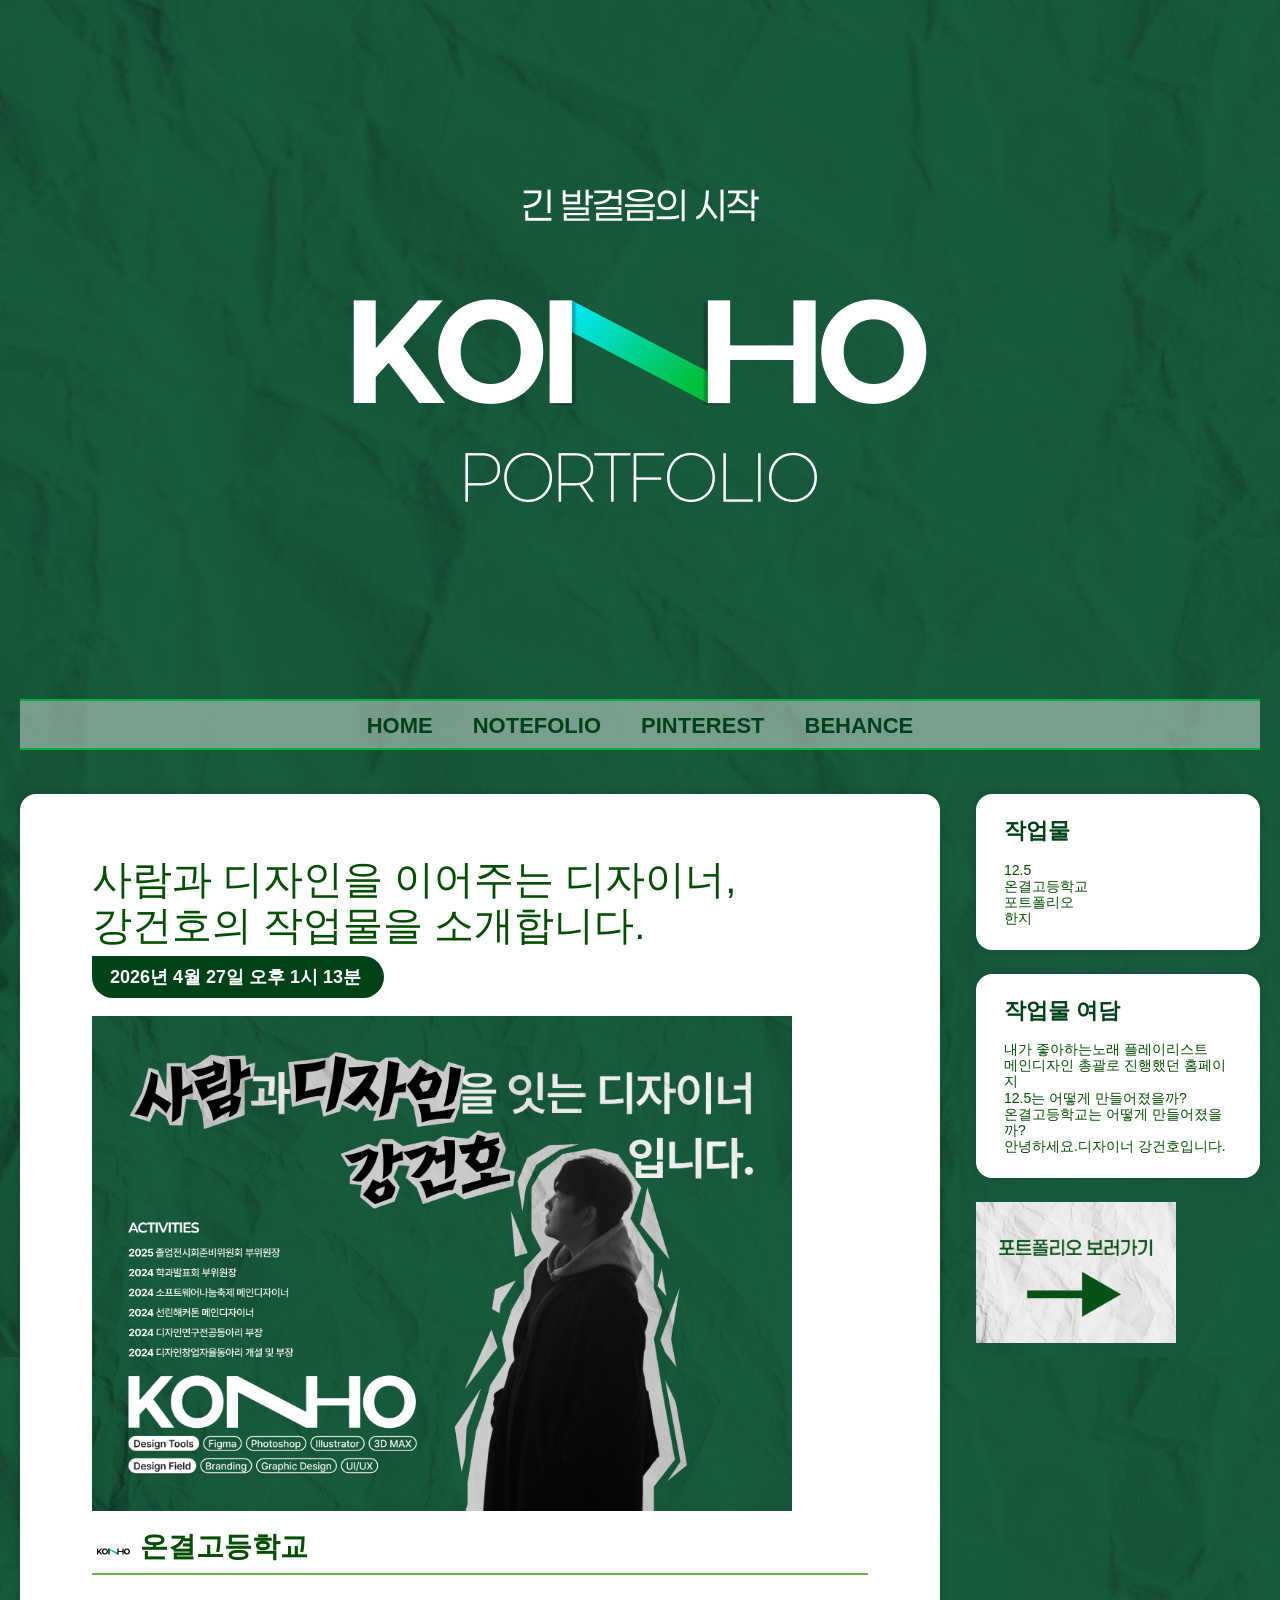
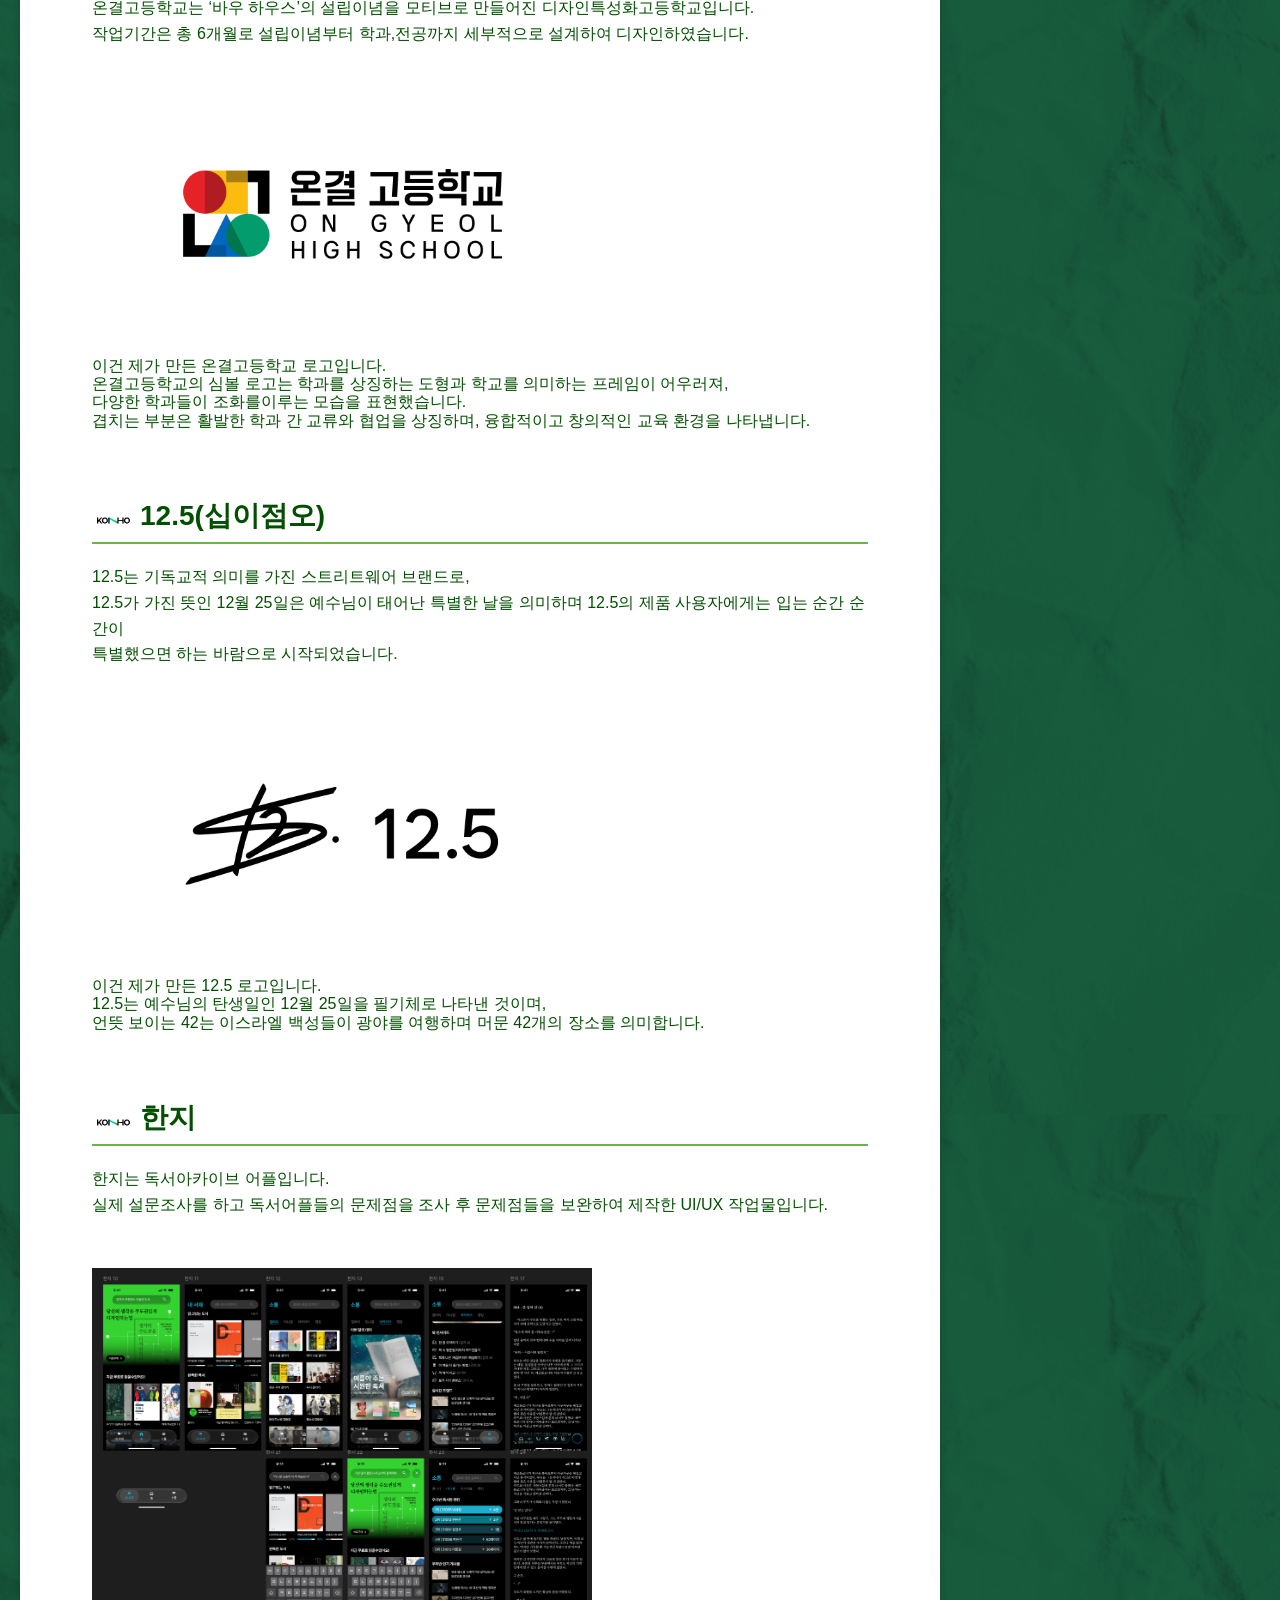
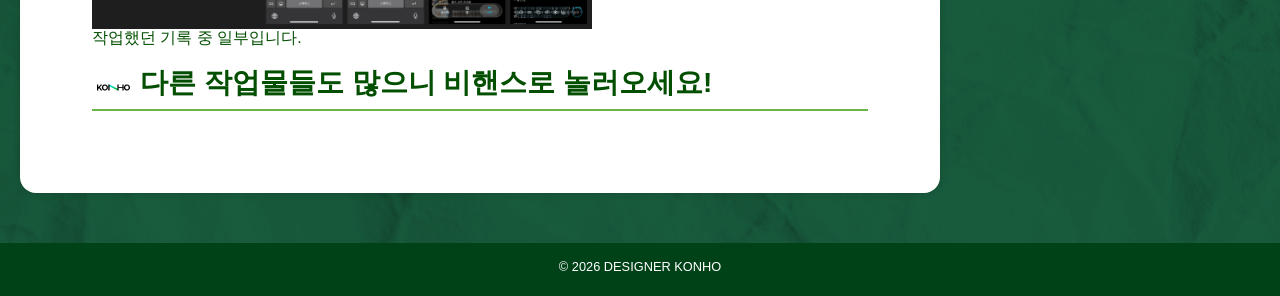
<file: index.html>
<!DOCTYPE html>
<html lang="ko">
  <head>
    <meta charset="UTF-8">
    <link rel="stylesheet" href="css/reset.css">
    <link rel="stylesheet" href="css/style.css">
    <title>KONHO-PORTFOLIO</title>
  </head>
  <body>
    <header>
      <h1><img src="images/E1.png" alt="konho" ></h1>
      <nav>
        <ul>
          <li><a href="#">HOME</a></li>
          <li><a href="https://notefolio.net/12.5">NOTEFOLIO</a></li>
          <li><a href="https://kr.pinterest.com/">PINTEREST</a></li>
          <li><a href="https://www.behance.net/2e19a3ff">BEHANCE</a></li>
        </ul>
      </nav>
    </header>
    <div class="mainContainer">
    <main>
      <article>
        <h2>사람과 디자인을 이어주는 디자이너,<br> 강건호의 작업물을 소개합니다.</h2>
        <p>
          <time datetime="3023-08-08T13:13">
            2026년 4월 27일 오후 1시 13분
          </time>
        </p>
        <p>
          <br>
          <img src="images/E3.png" alt="인포그래픽" width="700">
        </p>
        <section>
          <h3>온결고등학교</h3>
          <p>온결고등학교는 ‘바우 하우스’의 설립이념을 모티브로 만들어진 디자인특성화고등학교입니다.<br>작업기간은 총 6개월로 설립이념부터 학과,전공까지 세부적으로 설계하여 디자인하였습니다.
          </p>
          <figure>
            <img src="images/Frame 55.png" alt="온결고등학교" width="500">
            <figcaption>이건 제가 만든 온결고등학교 로고입니다.<br>
            온결고등학교의 심볼 로고는 학과를 상징하는 도형과 학교를 의미하는 프레임이 어우러져,<br>다양한 학과들이 조화를이루는 모습을 표현했습니다.<br>
            겹치는 부분은 활발한 학과 간 교류와 협업을 상징하며, 융합적이고 창의적인 교육 환경을 나타냅니다.</figcaption>
          </figure>
        </section>
        <section>
          <h3>12.5(십이점오)</h3>
          <p>12.5는 기독교적 의미를 가진 스트리트웨어 브랜드로,<br>
            12.5가 가진 뜻인 12월 25일은 예수님이 태어난 특별한 날을 의미하며 12.5의 제품 사용자에게는 입는 순간 순간이<br> 특별했으면 하는 바람으로 시작되었습니다.</p>
          <figure>
            <img src="images/Frame 57.png" alt="12.5" width="500">
            <figcaption>이건 제가 만든 12.5 로고입니다.<br>
            12.5는 예수님의 탄생일인 12월 25일을 필기체로 나타낸 것이며,<br>
            언뜻 보이는 42는 이스라엘 백성들이 광야를 여행하며 머문 42개의 장소를 의미합니다.</figcaption>
          </figure>
        </section>
        
        <section>
          <h3>한지</h3>
          <p>한지는 독서아카이브 어플입니다.<br>실제 설문조사를 하고 독서어플들의 문제점을 조사 후 문제점들을 보완하여 제작한 UI/UX 작업물입니다.</p>
        </section>
          <figure>
            <img src="images/hanji.png" alt="한지" width="500">
            <figcaption>작업했던 기록 중 일부입니다.
            </figcaption>
          </figure>
        <section>
          <h3>다른 작업물들도 많으니 비핸스로 놀러오세요!</h3>
        </section>
      </article>
    </main>
    <aside>
      <nav>
        <h2>작업물</h2>
        <ul>
          <li><a href="https://www.behance.net/gallery/225783273/125-">12.5</a></li>
          <li><a href="https://www.behance.net/gallery/225969775/Ongyeol-High-School-">온결고등학교</a></li>
          <li><a href="https://www.behance.net/gallery/237791023/2025-KONHO-PORTFOLIO-">포트폴리오</a></li>
          <li><a href="https://www.behance.net/gallery/239728431/_">한지</a></li>
        </ul>
      </nav>
      <nav>
        <h2>작업물 여담</h2>
        <ul>
          <li><a href="https://www.youtube.com/watch?v=CnlMTBwsBHs&list=PL67-iTYLcARfNjkADpx5iAxiYKw2oKwfk">내가 좋아하는노래 플레이리스트</a></li>
          <li><a href="https://sunrin.graphics/2025">메인디자인 총괄로 진행했던 홈페이지</a></li>
          <li><a href="https://notefolio.net/12.5/435287">12.5는 어떻게 만들어졌을까?</a></li>
          <li><a href="https://notefolio.net/12.5/435198">온결고등학교는 어떻게 만들어졌을까?</a></li>
          <li><a href="https://notefolio.net/12.5/445610">안녕하세요.디자이너 강건호입니다.</a></li>
        </ul>
      </nav>
      <p>
        <a href="https://www.behance.net/2e19a3ff"><img src="images/E34.png" alt="비핸스 배너" width="200"></a>
      </p>
    </aside>
    </div>
    <footer>
      <p><small>© 2026 DESIGNER KONHO</small></p>
    </footer>
  </body>
</html>
</file>
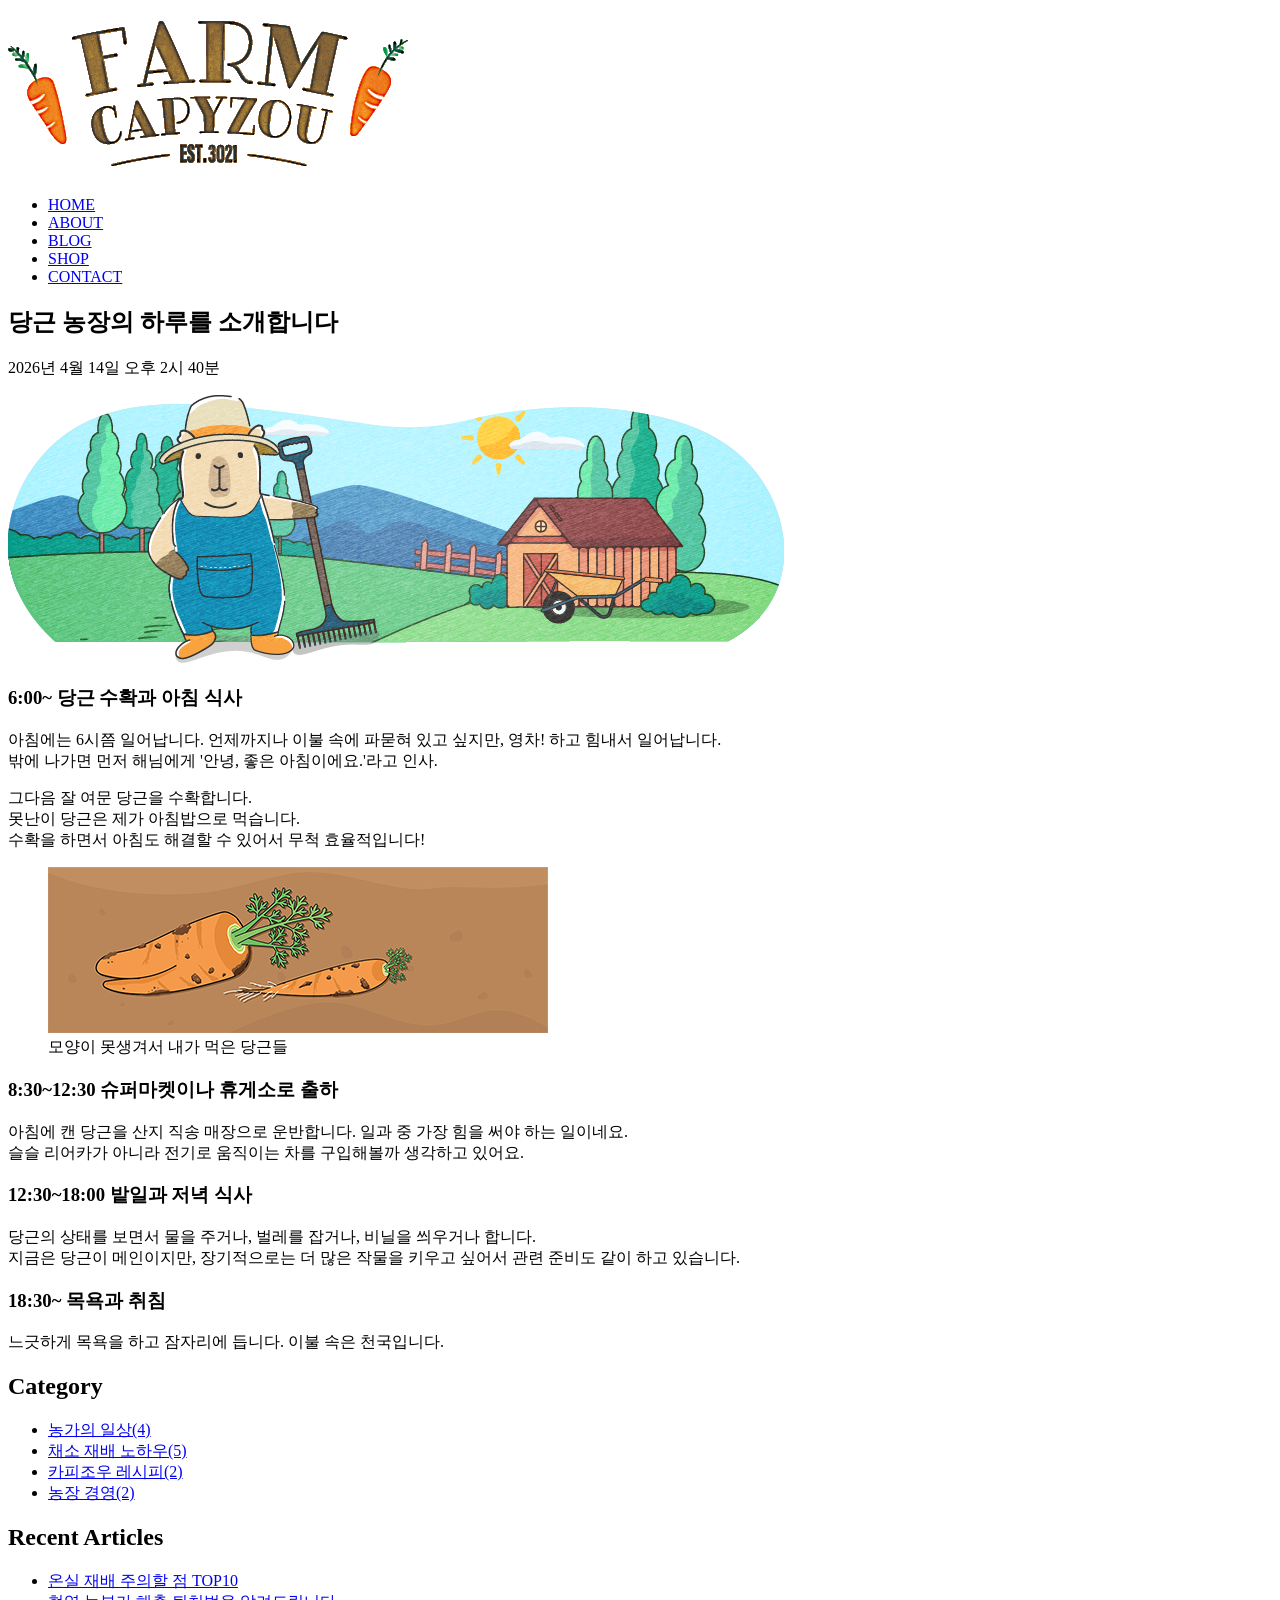
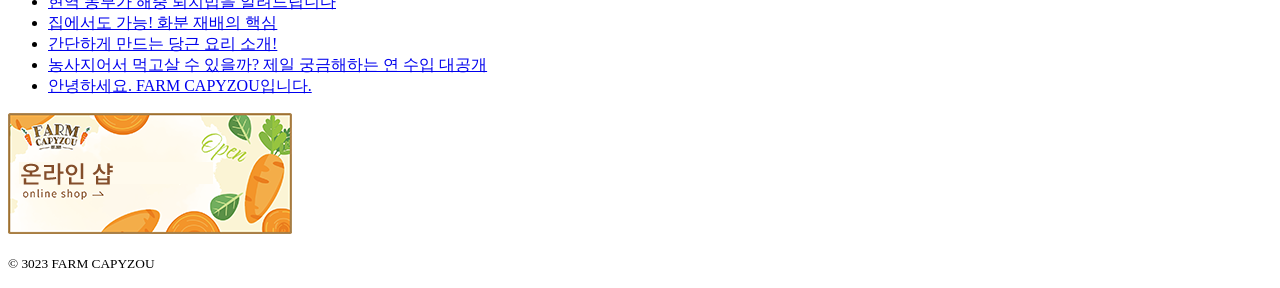
<file: 05장/완성/index.html>
<!DOCTYPE html>
<html lang="ko">
  <head>
    <meta charset="UTF-8">
    <title>FARM CAPYZOU</title>
  </head>
  <body>
    <header>
      <h1><img src="images/logo.png" alt="FARM CAPYZOU"></h1>
      <nav>
        <ul>
          <li><a href="#">HOME</a></li>
          <li><a href="#">ABOUT</a></li>
          <li><a href="#">BLOG</a></li>
          <li><a href="#">SHOP</a></li>
          <li><a href="#">CONTACT</a></li>
        </ul>
      </nav>
    </header>
    <main>
      <article>
        <h2>당근 농장의 하루를 소개합니다</h2>
        <p>
          <time datetime="2026-04-14T1440">
            2026년 4월 14일 오후 2시 40분
          </time>
        </p>
        <p class="eyecatch">
          <img src="images/eyecatch.png" alt="농원에 있는 카피조우 그림">
        </p>
          
          
        <section>
          <h3>6:00~ 당근 수확과 아침 식사</h3>
          <p>아침에는 6시쯤 일어납니다. 언제까지나 이불 속에 파묻혀 있고 싶지만, 영차! 하고 힘내서 일어납니다.<br>밖에 나가면 먼저 해님에게 '안녕, 좋은 아침이에요.'라고 인사.</p>
          <p>
            그다음 잘 여문 당근을 수확합니다.<br>
            못난이 당근은 제가 아침밥으로 먹습니다.<br>
            수확을 하면서 아침도 해결할 수 있어서 무척 효율적입니다!<br>
          </p>
          <figure>
            <img src="images/carrots.png" alt="못난이 당근 그림">
            <figcaption>모양이 못생겨서 내가 먹은 당근들</figcaption>
          </figure>
        </section>
        <section>
          <h3>8:30~12:30 슈퍼마켓이나 휴게소로 출하</h3>
          <p>아침에 캔 당근을 산지 직송 매장으로 운반합니다. 일과 중 가장 힘을 써야 하는 일이네요.<br>슬슬 리어카가 아니라 전기로 움직이는 차를 구입해볼까 생각하고 있어요.</p>
        </section>
        <section>
          <h3>12:30~18:00 밭일과 저녁 식사</h3>
          <p>당근의 상태를 보면서 물을 주거나, 벌레를 잡거나, 비닐을 씌우거나 합니다.<br>지금은 당근이 메인이지만, 장기적으로는 더 많은 작물을 키우고 싶어서 관련 준비도 같이 하고 있습니다.</p>
        </section>
        <section>
          <h3>18:30~ 목욕과 취침</h3>
          <p>느긋하게 목욕을 하고 잠자리에 듭니다. 이불 속은 천국입니다.</p>
        </section>
      </article>
    </main>
    <aside>
      <nav>
        <h2>Category</h2>
        <ul>
          <li><a href="#">농가의 일상(4)</a></li>
          <li><a href="#">채소 재배 노하우(5)</a></li>
          <li><a href="#">카피조우 레시피(2)</a></li>
          <li><a href="#">농장 경영(2)</a></li>
        </ul>
      </nav>
      <nav>
        <h2>Recent Articles</h2>
        <ul>
          <li><a href="#">온실 재배 주의할 점 TOP10</a></li>
          <li><a href="#">현역 농부가 해충 퇴치법을 알려드립니다</a></li>
          <li><a href="#">집에서도 가능! 화분 재배의 핵심</a></li>
          <li><a href="#">간단하게 만드는 당근 요리 소개!</a></li>
          <li><a href="#">농사지어서 먹고살 수 있을까? 제일 궁금해하는 연 수입 대공개</a></li>
          <li><a href="#">안녕하세요. FARM CAPYZOU입니다.</a></li>
        </ul>
      </nav>
      <p>
        <a href="#"><img src="images/side_banner.png" alt="온라인 샵 배너"></a>
      </p>
    </aside>
    <footer>
      <p><small>© 3023 FARM CAPYZOU</small></p>
    </footer>
  </body>
</html>
</file>
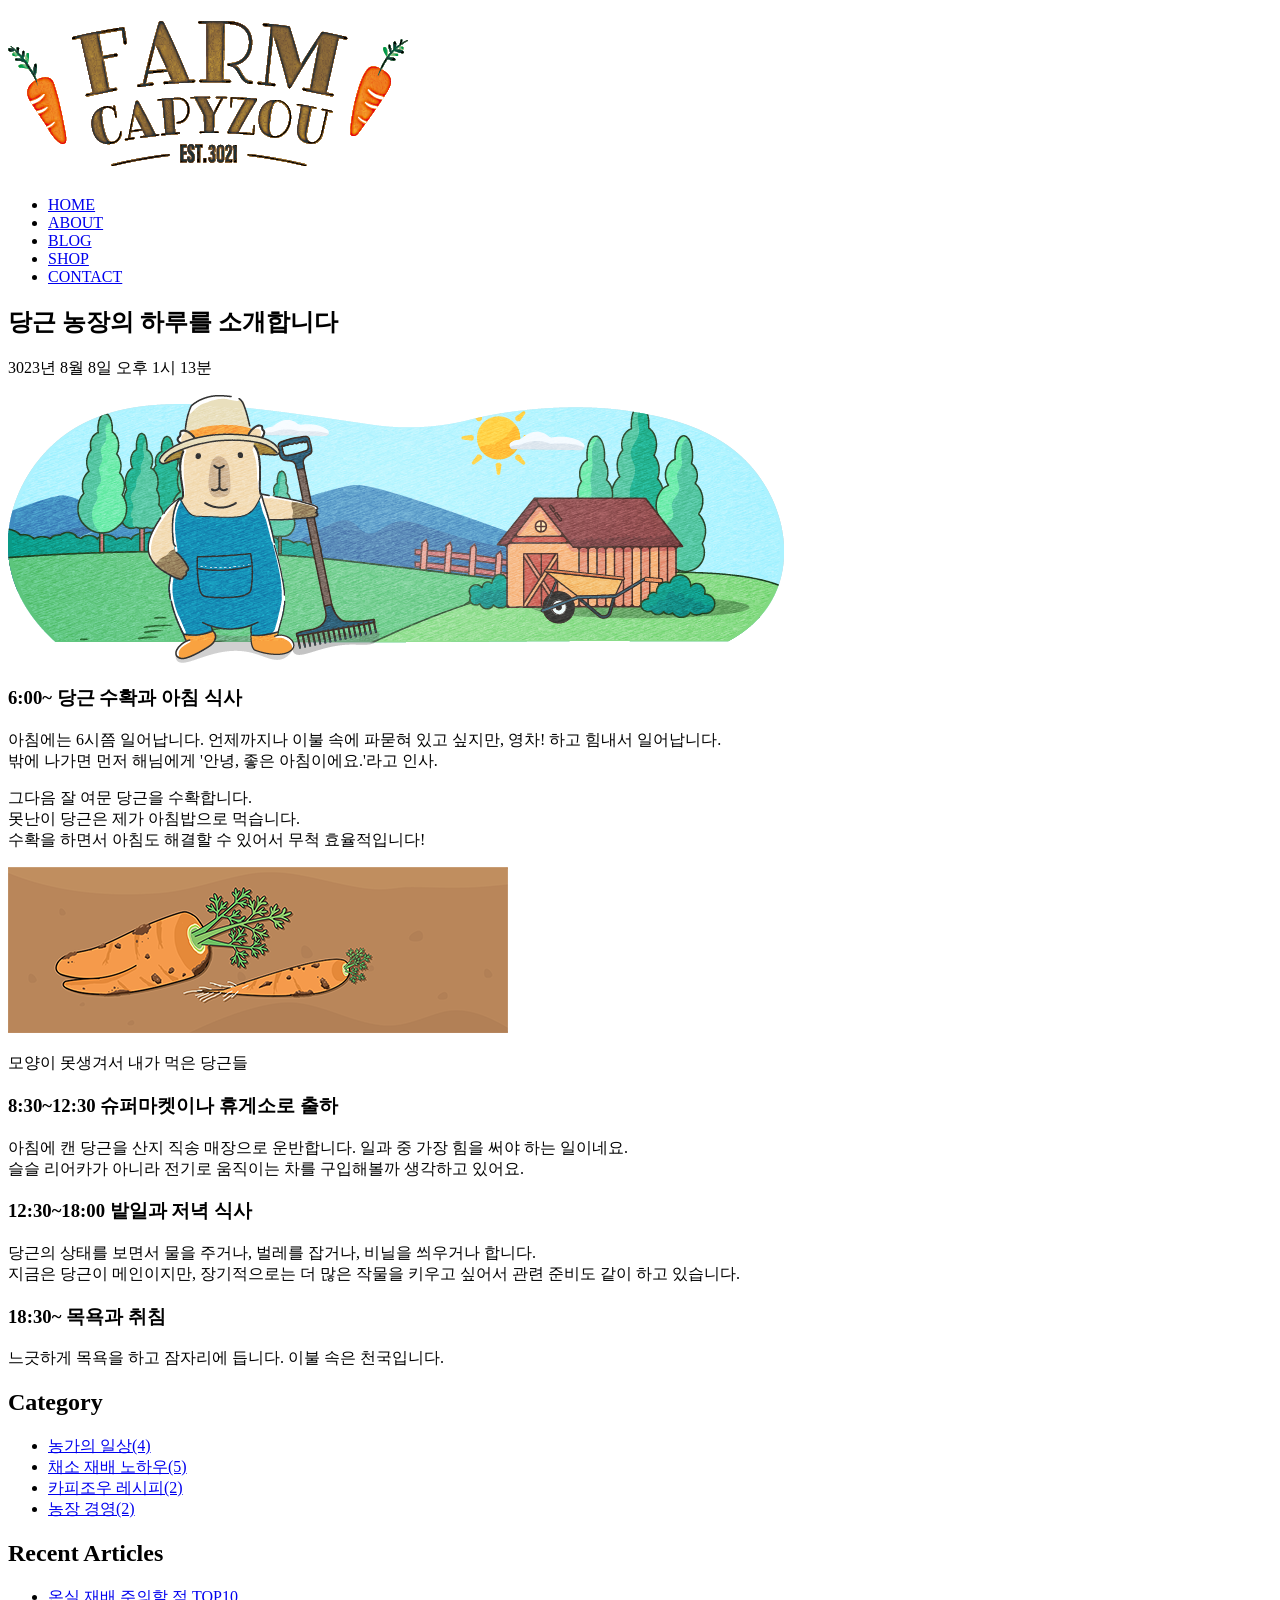
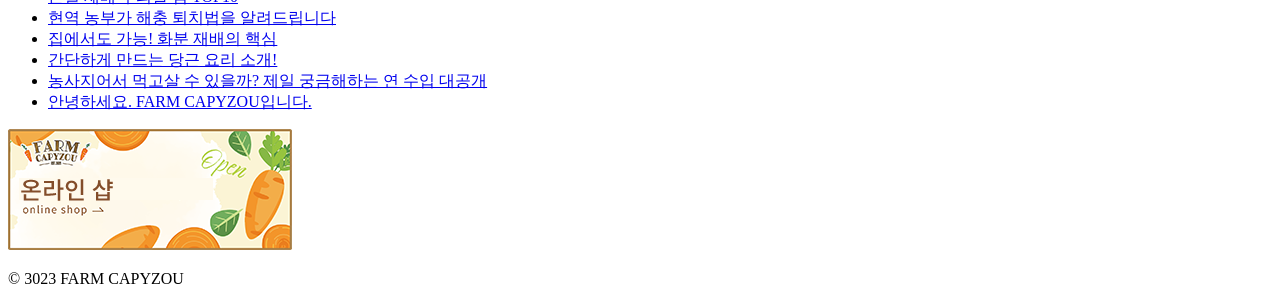
<file: 05장/작업/index.html>
<!DOCTYPE html>
<html lang="ko">
  <head>
    <meta charset="UTF-8">
    <title>FARM CAPYZOU</title>
  </head>
  <body>
    <h1><img src="images/logo.png" alt="FARM CAPYZOU"></h1>
    <ul>
      <li><a href="#">HOME</a></li>
      <li><a href="#">ABOUT</a></li>
      <li><a href="#">BLOG</a></li>
      <li><a href="#">SHOP</a></li>
      <li><a href="#">CONTACT</a></li>
    </ul>
    <h2>당근 농장의 하루를 소개합니다</h2>
    <p>3023년 8월 8일 오후 1시 13분</p>
    <p>
      <img src="images/eyecatch.png" alt="농원에 있는 카피조우 그림">
    </p>
    <h3>6:00~ 당근 수확과 아침 식사</h3>
    <p>아침에는 6시쯤 일어납니다. 언제까지나 이불 속에 파묻혀 있고 싶지만, 영차! 하고 힘내서 일어납니다.<br>밖에 나가면 먼저 해님에게 '안녕, 좋은 아침이에요.'라고 인사.</p>
    <p>
      그다음 잘 여문 당근을 수확합니다.<br>
      못난이 당근은 제가 아침밥으로 먹습니다.<br>
      수확을 하면서 아침도 해결할 수 있어서 무척 효율적입니다!<br>
    </p>
    <p>
      <img src="images/carrots.png" alt="못난이 당근 그림">
    </p>
    <p>모양이 못생겨서 내가 먹은 당근들</p>
    <h3>8:30~12:30 슈퍼마켓이나 휴게소로 출하</h3>
    <p>아침에 캔 당근을 산지 직송 매장으로 운반합니다. 일과 중 가장 힘을 써야 하는 일이네요.<br>슬슬 리어카가 아니라 전기로 움직이는 차를 구입해볼까 생각하고 있어요.</p>
    <h3>12:30~18:00 밭일과 저녁 식사</h3>
    <p>당근의 상태를 보면서 물을 주거나, 벌레를 잡거나, 비닐을 씌우거나 합니다.<br>지금은 당근이 메인이지만, 장기적으로는 더 많은 작물을 키우고 싶어서 관련 준비도 같이 하고 있습니다.</p>
    <h3>18:30~ 목욕과 취침</h3>
    <p>느긋하게 목욕을 하고 잠자리에 듭니다. 이불 속은 천국입니다.</p>
    <h2>Category</h2>
    <ul>
      <li><a href="#">농가의 일상(4)</a></li>
      <li><a href="#">채소 재배 노하우(5)</a></li>
      <li><a href="#">카피조우 레시피(2)</a></li>
      <li><a href="#">농장 경영(2)</a></li>
    </ul>
    <h2>Recent Articles</h2>
    <ul>
      <li><a href="#">온실 재배 주의할 점 TOP10</a></li>
      <li><a href="#">현역 농부가 해충 퇴치법을 알려드립니다</a></li>
      <li><a href="#">집에서도 가능! 화분 재배의 핵심</a></li>
      <li><a href="#">간단하게 만드는 당근 요리 소개!</a></li>
      <li><a href="#">농사지어서 먹고살 수 있을까? 제일 궁금해하는 연 수입 대공개</a></li>
      <li><a href="#">안녕하세요. FARM CAPYZOU입니다.</a></li>
    </ul>
    <p>
      <a href="#"><img src="images/side_banner.png" alt="온라인 샵 배너"></a>
    </p>
    <p>© 3023 FARM CAPYZOU</p>
  </body>
</html>
</file>
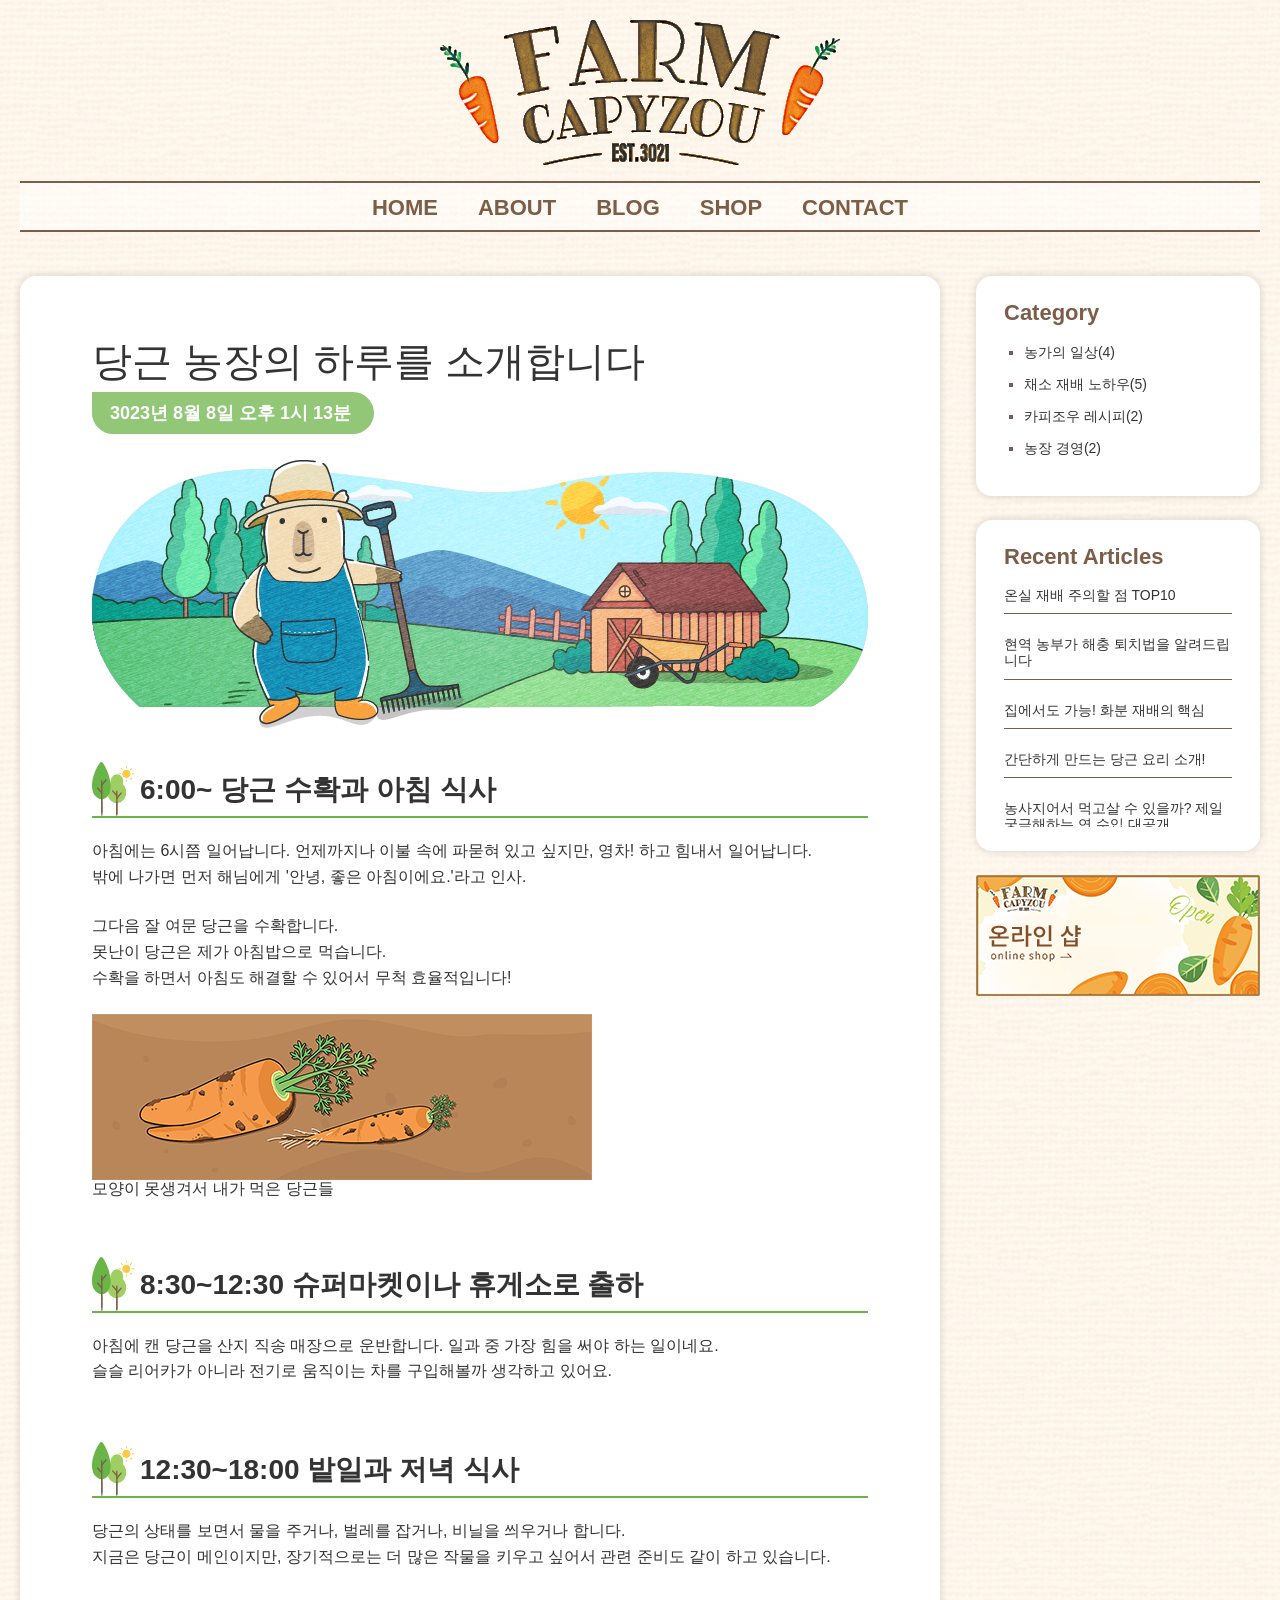
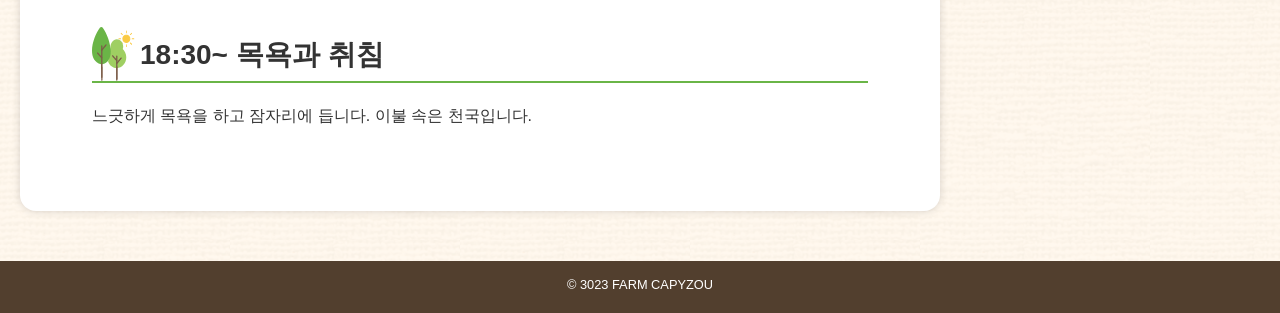
<file: 06장/완성/index.html>
<!DOCTYPE html>
<html lang="ko">
  <head>
    <meta charset="UTF-8">
    <link rel="stylesheet" href="css/reset.css">
    <link rel="stylesheet" href="css/style.css">
    <title>FARM CAPYZOU</title>
  </head>
  <body>
    <header>
      <h1><img src="images/logo.png" alt="FARM CAPYZOU"></h1>
      <nav>
        <ul>
          <li><a href="#">HOME</a></li>
          <li><a href="#">ABOUT</a></li>
          <li><a href="#">BLOG</a></li>
          <li><a href="#">SHOP</a></li>
          <li><a href="#">CONTACT</a></li>
        </ul>
      </nav>
    </header>
    <div>
      <main>
        <article>
          <h2>당근 농장의 하루를 소개합니다</h2>
          <p class="postdate">
            <time datetime="3023-08-08T13:13">
              3023년 8월 8일 오후 1시 13분
            </time>
          </p>
          <p class="eyecatch">
            <img src="images/eyecatch.png" alt="농원에 있는 카피조우 그림">
          </p>
          <section>
            <h3>6:00~ 당근 수확과 아침 식사</h3>
            <p>아침에는 6시쯤 일어납니다. 언제까지나 이불 속에 파묻혀 있고 싶지만, 영차! 하고 힘내서 일어납니다.<br>밖에 나가면 먼저 해님에게 '안녕, 좋은 아침이에요.'라고 인사.</p>
            <p>
              그다음 잘 여문 당근을 수확합니다.<br>
              못난이 당근은 제가 아침밥으로 먹습니다.<br>
              수확을 하면서 아침도 해결할 수 있어서 무척 효율적입니다!<br>
            </p>
            <figure>
              <img src="images/carrots.png" alt="못난이 당근 그림">
              <figcaption>모양이 못생겨서 내가 먹은 당근들</figcaption>
            </figure>
          </section>
          <section>
            <h3>8:30~12:30 슈퍼마켓이나 휴게소로 출하</h3>
            <p>아침에 캔 당근을 산지 직송 매장으로 운반합니다. 일과 중 가장 힘을 써야 하는 일이네요. <br>슬슬 리어카가 아니라 전기로 움직이는 차를 구입해볼까 생각하고 있어요.</p>
          </section>
          <section>
            <h3>12:30~18:00 밭일과 저녁 식사</h3>
            <p>당근의 상태를 보면서 물을 주거나, 벌레를 잡거나, 비닐을 씌우거나 합니다.<br>지금은 당근이 메인이지만, 장기적으로는 더 많은 작물을 키우고 싶어서 관련 준비도 같이 하고 있습니다.</p>
          </section>
          <section>
            <h3>18:30~ 목욕과 취침</h3>
            <p>느긋하게 목욕을 하고 잠자리에 듭니다. 이불 속은 천국입니다.</p>
          </section>
        </article>
      </main>
      <aside>
        <nav class="categoryNav">
          <h2>Category</h2>
          <ul>
            <li><a href="#">농가의 일상(4)</a></li>
            <li><a href="#">채소 재배 노하우(5)</a></li>
            <li><a href="#">카피조우 레시피(2)</a></li>
            <li><a href="#">농장 경영(2)</a></li>
          </ul>
        </nav>
        <nav class="recentNav">
          <h2>Recent Articles</h2>
          <ul>
            <li><a href="#">온실 재배 주의할 점 TOP10</a></li>
            <li><a href="#">현역 농부가 해충 퇴치법을 알려드립니다</a></li>
            <li><a href="#">집에서도 가능! 화분 재배의 핵심</a></li>
            <li><a href="#">간단하게 만드는 당근 요리 소개!</a></li>
            <li><a href="#">농사지어서 먹고살 수 있을까? 제일 궁금해하는 연 수입 대공개</a></li>
            <li><a href="#">안녕하세요. FARM CAPYZOU입니다.</a></li>
          </ul>
        </nav>
        <p>
          <a href="#"><img src="images/side_banner.png" alt="온라인 샵 배너"></a>
        </p>
      </aside>
    </div>
    <footer>
      <p><small>© 3023 FARM CAPYZOU</small></p>
    </footer>
  </body>
</html>
</file>
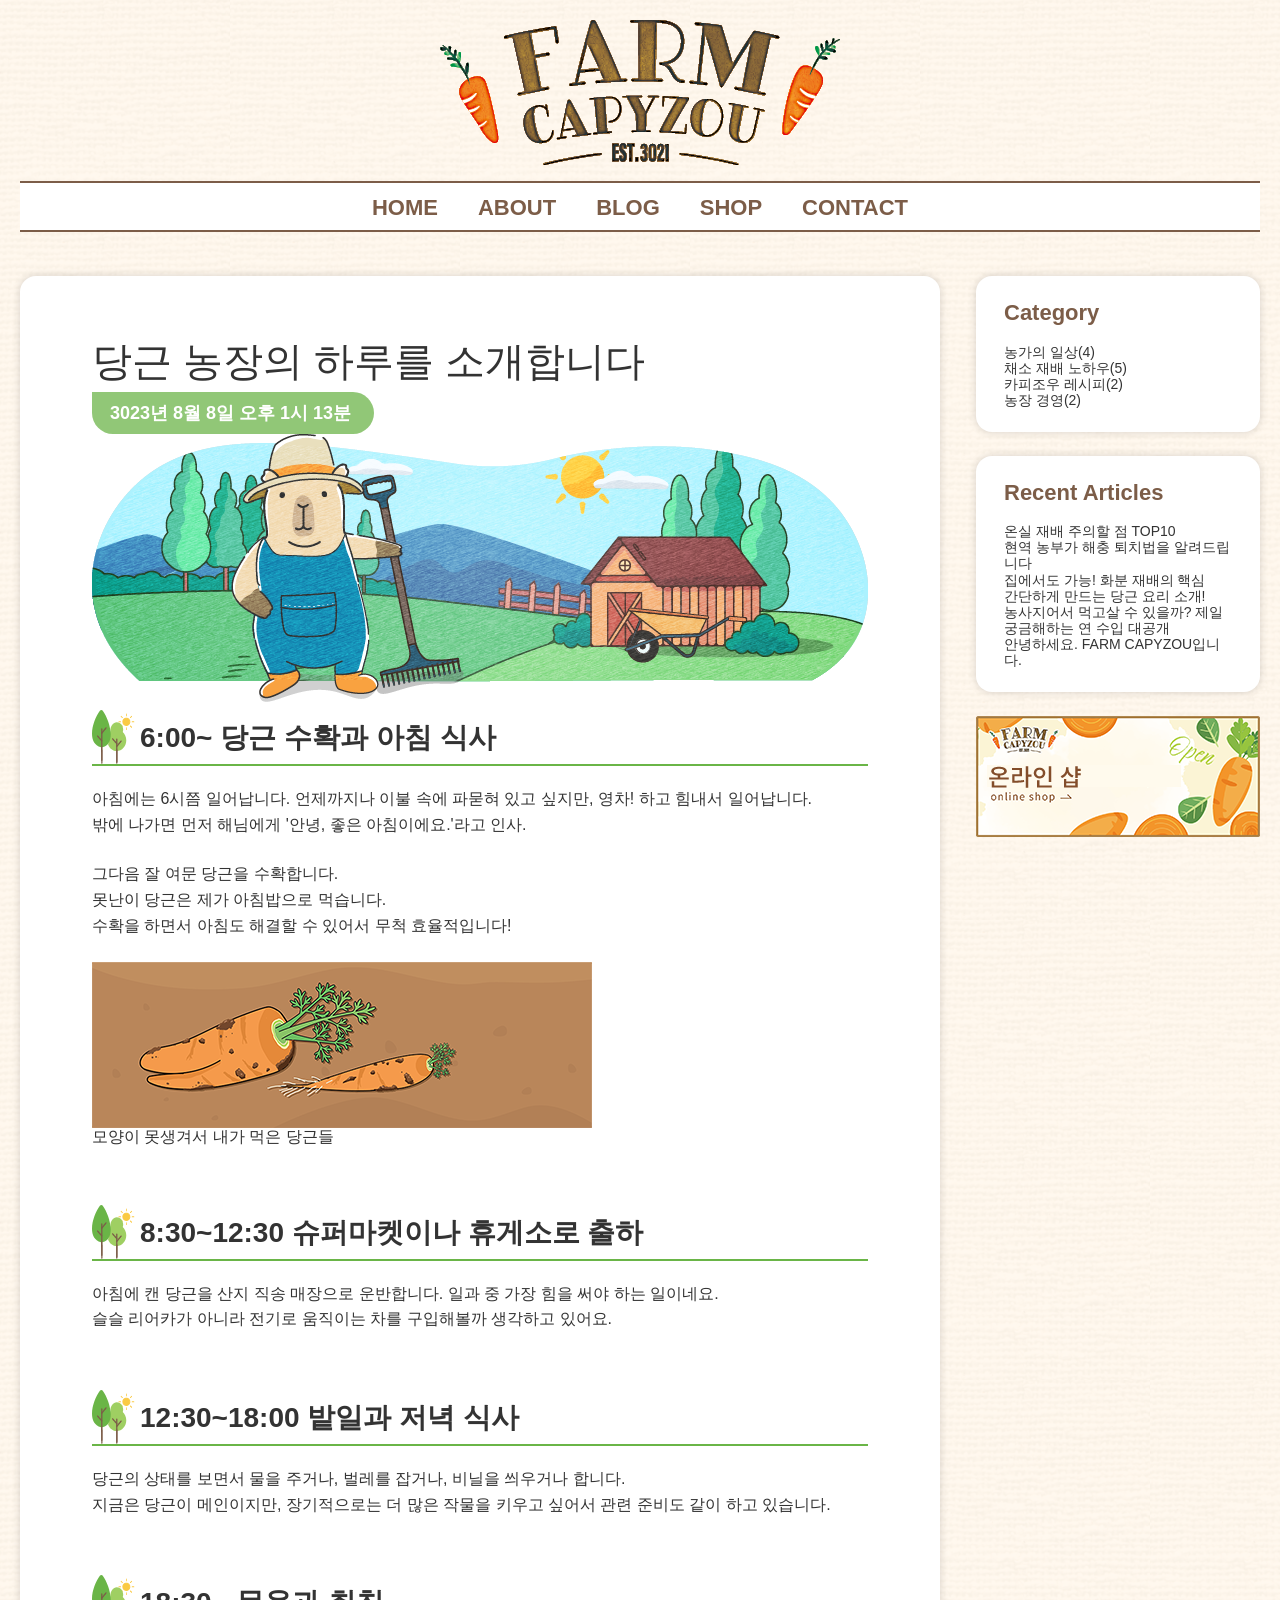
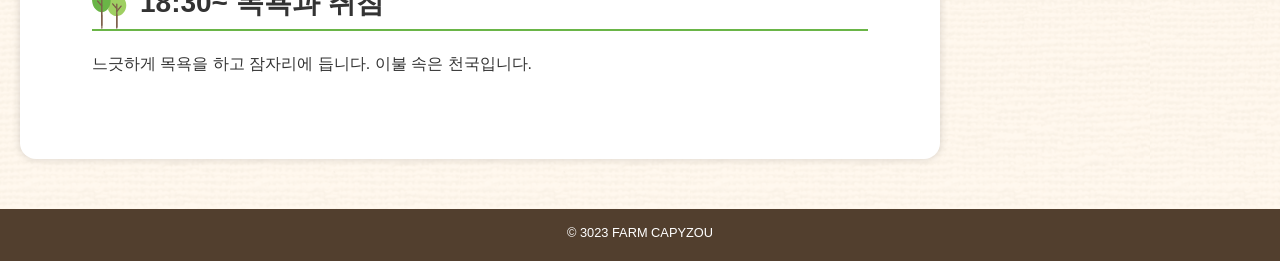
<file: 06장/작업/index.html>
<!DOCTYPE html>
<html lang="ko">
  <head>
    <meta charset="UTF-8">
    <link rel="stylesheet" href="css/reset.css">
    <link rel="stylesheet" href="css/style.css">
    <title>FARM CAPYZOU</title>
  </head>
  <body>
    <header>
      <h1><img src="images/logo.png" alt="FARM CAPYZOU"></h1>
      <nav>
        <ul>
          <li><a href="#">HOME</a></li>
          <li><a href="#">ABOUT</a></li>
          <li><a href="#">BLOG</a></li>
          <li><a href="#">SHOP</a></li>
          <li><a href="#">CONTACT</a></li>
        </ul>
      </nav>
    </header>
    <div class="mainContainer">
    <main>
      <article>
        <h2>당근 농장의 하루를 소개합니다</h2>
        <p>
          <time datetime="3023-08-08T13:13">
            3023년 8월 8일 오후 1시 13분
          </time>
        </p>
        <p>
          <img src="images/eyecatch.png" alt="농원에 있는 카피조우 그림">
        </p>
        <section>
          <h3>6:00~ 당근 수확과 아침 식사</h3>
          <p>아침에는 6시쯤 일어납니다. 언제까지나 이불 속에 파묻혀 있고 싶지만, 영차! 하고 힘내서 일어납니다.<br>밖에 나가면 먼저 해님에게 '안녕, 좋은 아침이에요.'라고 인사.</p>
          <p>
            그다음 잘 여문 당근을 수확합니다.<br>
            못난이 당근은 제가 아침밥으로 먹습니다.<br>
            수확을 하면서 아침도 해결할 수 있어서 무척 효율적입니다!<br>
          </p>
          <figure>
            <img src="images/carrots.png" alt="못난이 당근 그림">
            <figcaption>모양이 못생겨서 내가 먹은 당근들</figcaption>
          </figure>
        </section>
        <section>
          <h3>8:30~12:30 슈퍼마켓이나 휴게소로 출하</h3>
          <p>아침에 캔 당근을 산지 직송 매장으로 운반합니다. 일과 중 가장 힘을 써야 하는 일이네요.<br>슬슬 리어카가 아니라 전기로 움직이는 차를 구입해볼까 생각하고 있어요.</p>
        </section>
        <section>
          <h3>12:30~18:00 밭일과 저녁 식사</h3>
          <p>당근의 상태를 보면서 물을 주거나, 벌레를 잡거나, 비닐을 씌우거나 합니다.<br>지금은 당근이 메인이지만, 장기적으로는 더 많은 작물을 키우고 싶어서 관련 준비도 같이 하고 있습니다.</p>
        </section>
        <section>
          <h3>18:30~ 목욕과 취침</h3>
          <p>느긋하게 목욕을 하고 잠자리에 듭니다. 이불 속은 천국입니다.</p>
        </section>
      </article>
    </main>
    <aside>
      <nav>
        <h2>Category</h2>
        <ul>
          <li><a href="#">농가의 일상(4)</a></li>
          <li><a href="#">채소 재배 노하우(5)</a></li>
          <li><a href="#">카피조우 레시피(2)</a></li>
          <li><a href="#">농장 경영(2)</a></li>
        </ul>
      </nav>
      <nav>
        <h2>Recent Articles</h2>
        <ul>
          <li><a href="#">온실 재배 주의할 점 TOP10</a></li>
          <li><a href="#">현역 농부가 해충 퇴치법을 알려드립니다</a></li>
          <li><a href="#">집에서도 가능! 화분 재배의 핵심</a></li>
          <li><a href="#">간단하게 만드는 당근 요리 소개!</a></li>
          <li><a href="#">농사지어서 먹고살 수 있을까? 제일 궁금해하는 연 수입 대공개</a></li>
          <li><a href="#">안녕하세요. FARM CAPYZOU입니다.</a></li>
        </ul>
      </nav>
      <p>
        <a href="#"><img src="images/side_banner.png" alt="온라인 샵 배너"></a>
      </p>
    </aside>
    </div>
    <footer>
      <p><small>© 3023 FARM CAPYZOU</small></p>
    </footer>
  </body>
</html>
</file>
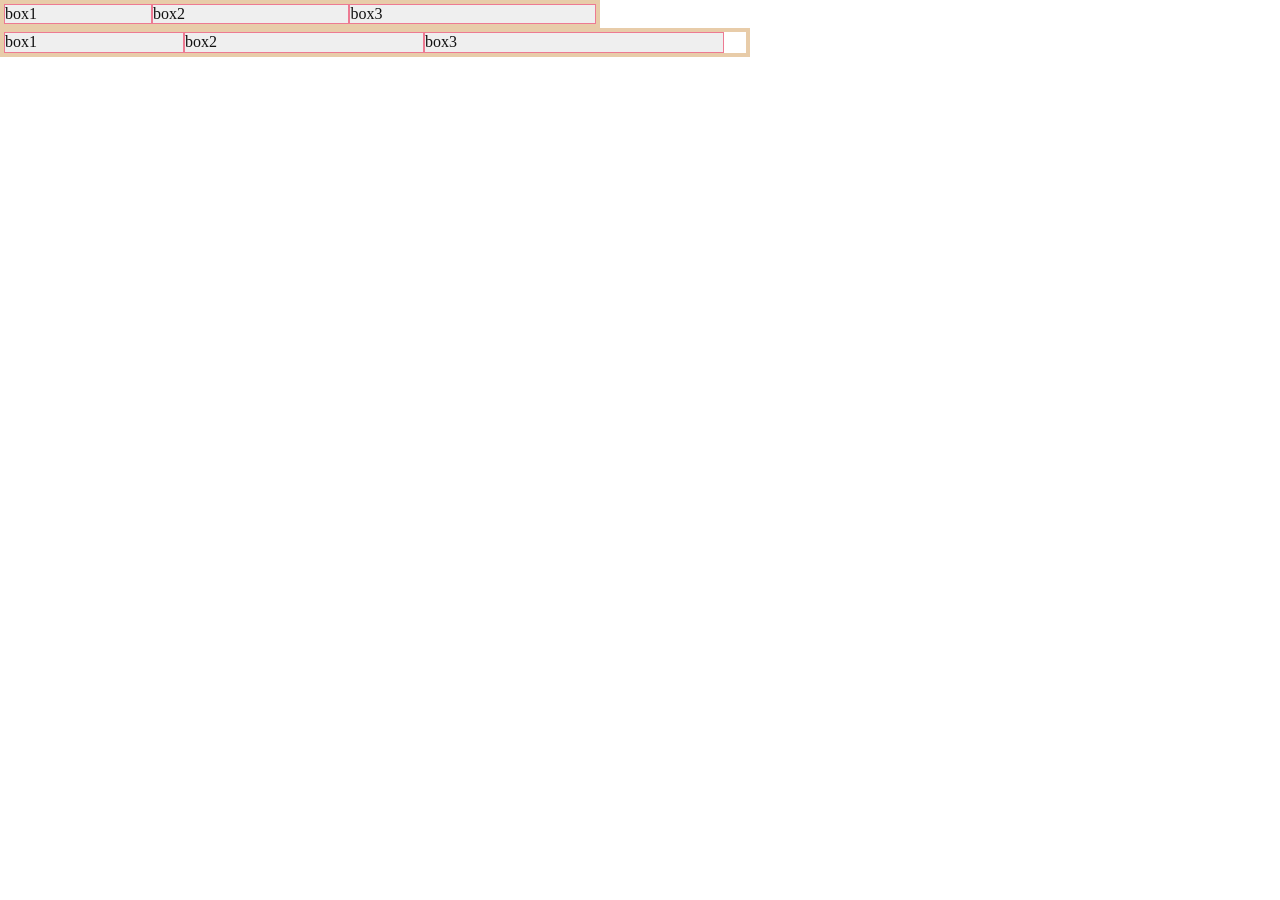
<file: 06장/Flexbox/완성/index.html>
<!DOCTYPE html>
<html lang="ko">
  <head>
    <meta charset="UTF-8">
    <link rel="stylesheet" href="css/reset.css">
    <link rel="stylesheet" href="css/style.css">
    <title>Flexbox 연습</title>
  </head>
  <body>
    <ul>
      <li class="b1">box1</li>
      <li class="b2">box2</li>
      <li class="b3">box3</li>
    </ul>

    <ul class="ul2">
      <li class="b1">box1</li>
      <li class="b2">box2</li>
      <li class="b3">box3</li>
    </ul>
  </body>
</html>
</file>
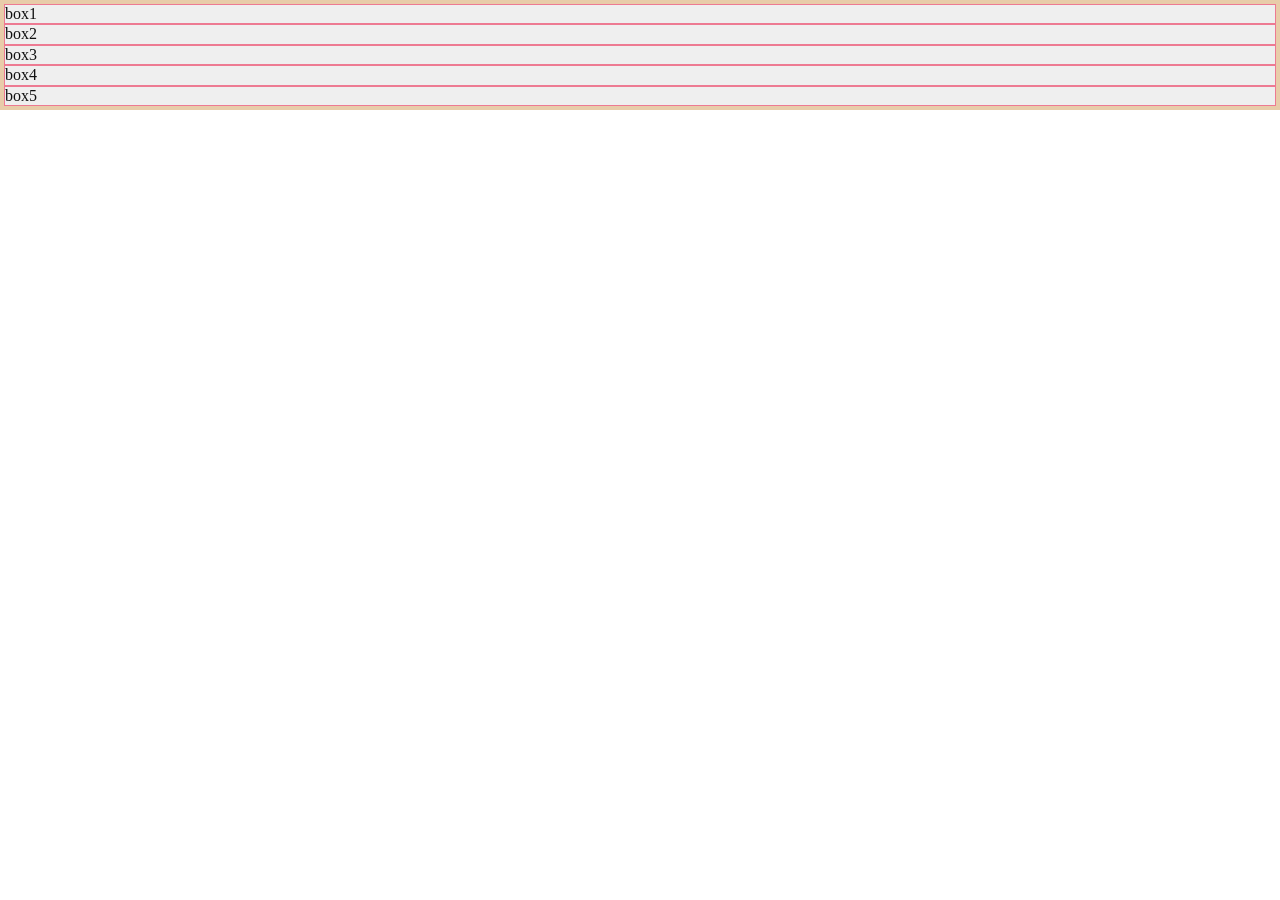
<file: 06장/Flexbox/작업/index.html>
<!DOCTYPE html>
<html lang="ko">
  <head>
    <meta charset="UTF-8">
    <link rel="stylesheet" href="css/reset.css">
    <link rel="stylesheet" href="css/style.css">
    <title>Flexbox 연습</title>
  </head>
  <body>
    <ul>
      <li>box1</li>
      <li>box2</li>
      <li>box3</li>
      <li>box4</li>
      <li>box5</li>
    </ul>
  </body>
</html>
</file>
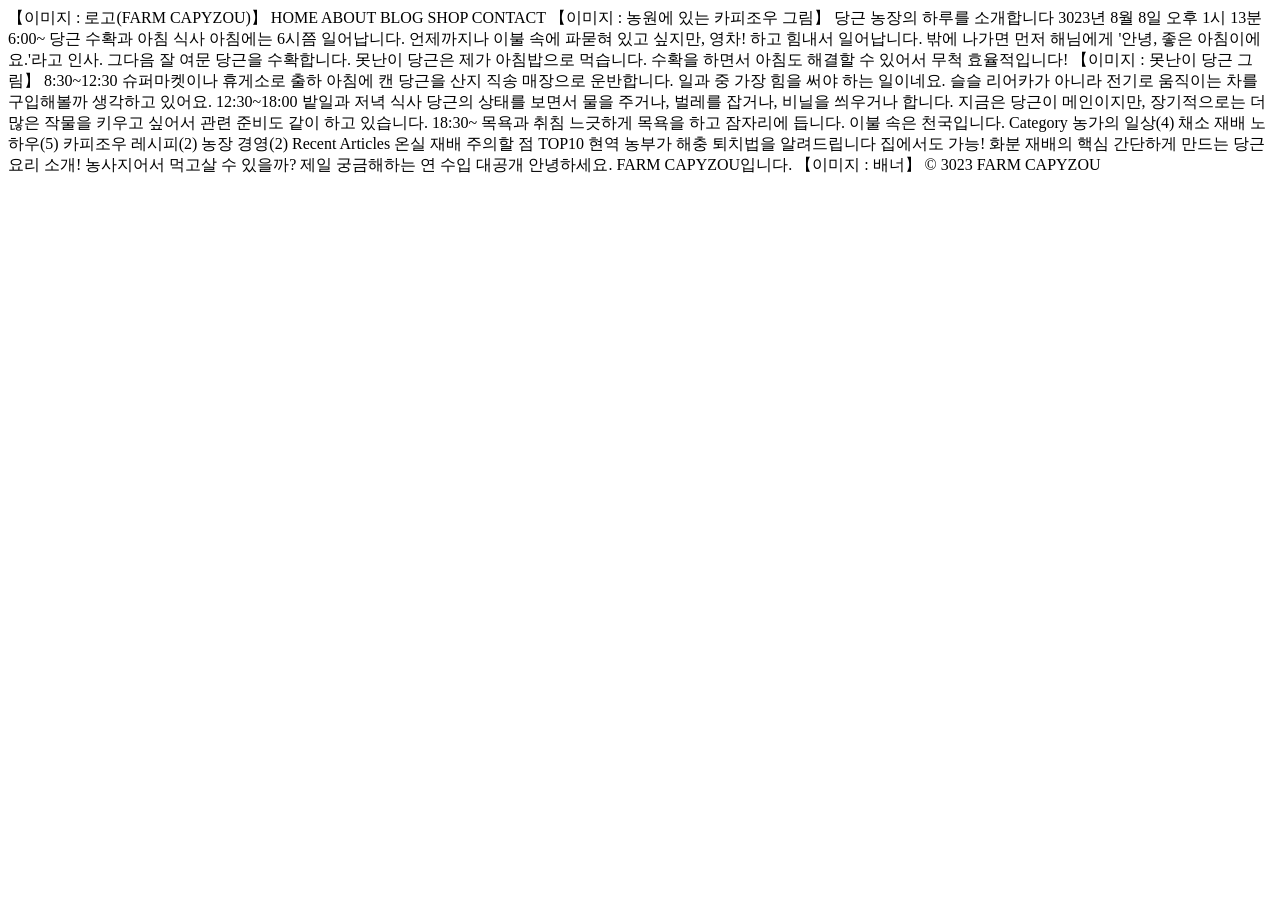
<file: 05장/selfwork/HTML_마크업_복습하기/작업/index.html>
<!DOCTYPE html>
<html lang="ko">
  <head>
    <meta charset="UTF-8">
    <title>FARM CAPYZOU</title>
  </head>
  <body>
    【이미지 : 로고(FARM CAPYZOU)】
    HOME
    ABOUT
    BLOG
    SHOP
    CONTACT
    【이미지 : 농원에 있는 카피조우 그림】
    당근 농장의 하루를 소개합니다
    3023년 8월 8일 오후 1시 13분
    6:00~ 당근 수확과 아침 식사
    아침에는 6시쯤 일어납니다. 언제까지나 이불 속에 파묻혀 있고 싶지만, 영차! 하고 힘내서 일어납니다.
    밖에 나가면 먼저 해님에게 '안녕, 좋은 아침이에요.'라고 인사.
    그다음 잘 여문 당근을 수확합니다.
    못난이 당근은 제가 아침밥으로 먹습니다.
    수확을 하면서 아침도 해결할 수 있어서 무척 효율적입니다!
    【이미지 : 못난이 당근 그림】
    8:30~12:30 슈퍼마켓이나 휴게소로 출하
    아침에 캔 당근을 산지 직송 매장으로 운반합니다. 일과 중 가장 힘을 써야 하는 일이네요.
    슬슬 리어카가 아니라 전기로 움직이는 차를 구입해볼까 생각하고 있어요.
    12:30~18:00 밭일과 저녁 식사
    당근의 상태를 보면서 물을 주거나, 벌레를 잡거나, 비닐을 씌우거나 합니다.
    지금은 당근이 메인이지만, 장기적으로는 더 많은 작물을 키우고 싶어서 관련 준비도 같이 하고 있습니다.
    18:30~ 목욕과 취침
    느긋하게 목욕을 하고 잠자리에 듭니다. 이불 속은 천국입니다.
    Category
    농가의 일상(4)
    채소 재배 노하우(5)
    카피조우 레시피(2)
    농장 경영(2)
    Recent Articles
    온실 재배 주의할 점 TOP10
    현역 농부가 해충 퇴치법을 알려드립니다
    집에서도 가능! 화분 재배의 핵심
    간단하게 만드는 당근 요리 소개!
    농사지어서 먹고살 수 있을까? 제일 궁금해하는 연 수입 대공개
    안녕하세요. FARM CAPYZOU입니다.
    【이미지 : 배너】
    © 3023 FARM CAPYZOU
  </body>
</html>
</file>
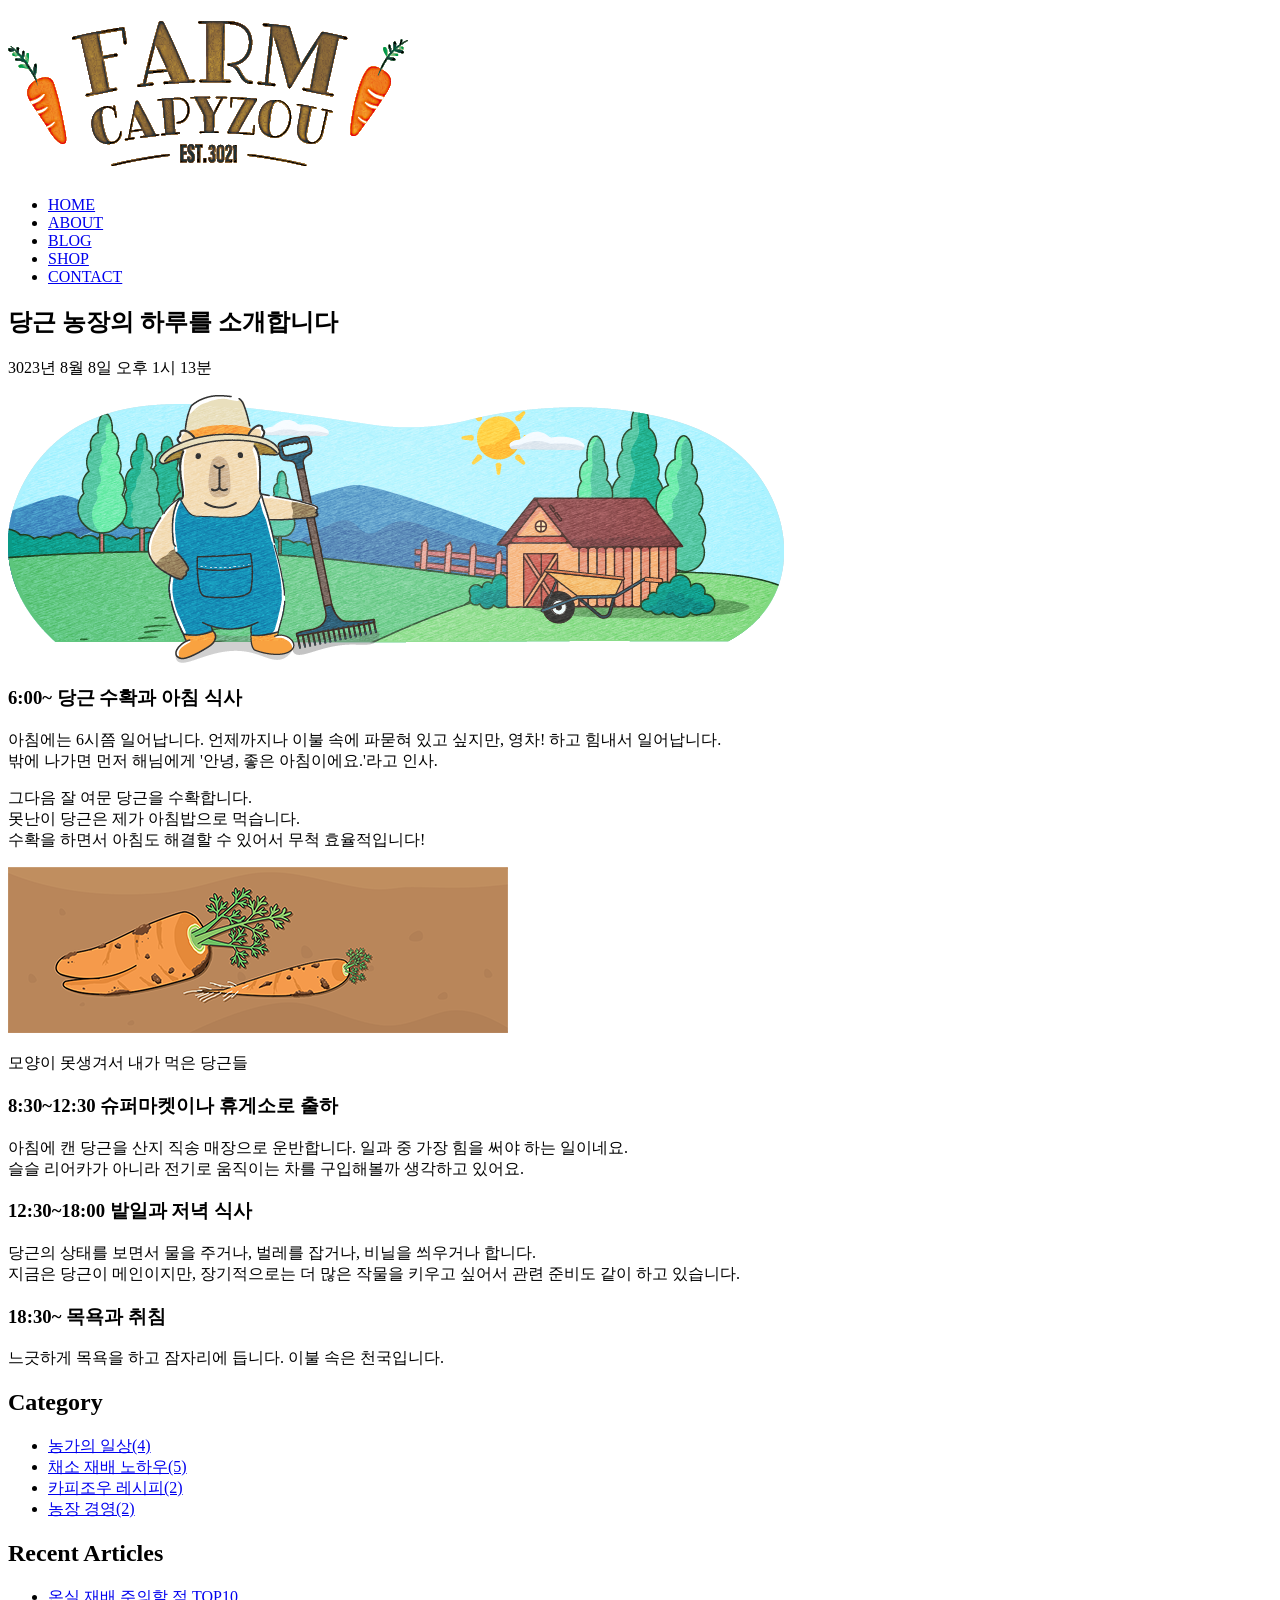
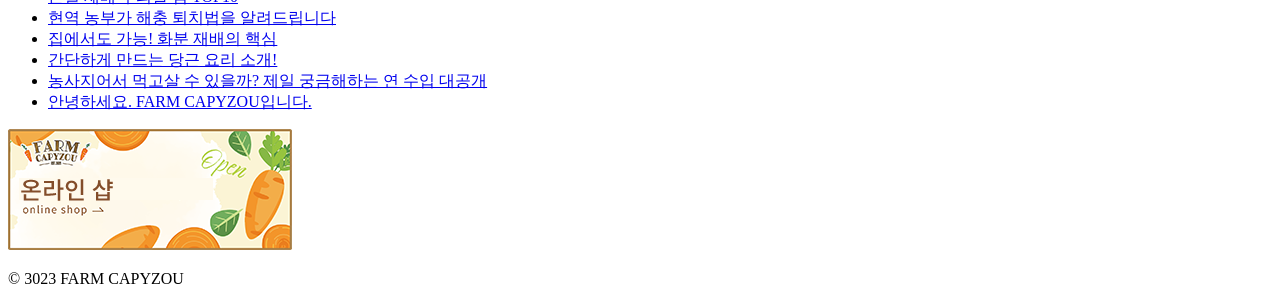
<file: 05장/step/02/01_header_step1.html>
<!DOCTYPE html>
<html lang="ko">
  <head>
    <meta charset="UTF-8">
    <title>FARM CAPYZOU</title>
  </head>
  <body>
    <header>
      <h1><img src="images/logo.png" alt="FARM CAPYZOU"></h1>
      <ul>
        <li><a href="#">HOME</a></li>
        <li><a href="#">ABOUT</a></li>
        <li><a href="#">BLOG</a></li>
        <li><a href="#">SHOP</a></li>
        <li><a href="#">CONTACT</a></li>
      </ul>
    </header>
    <h2>당근 농장의 하루를 소개합니다</h2>
    <p>3023년 8월 8일 오후 1시 13분</p>
    <p>
      <img src="images/eyecatch.png" alt="농원에 있는 카피조우 그림">
    </p>
    <h3>6:00~ 당근 수확과 아침 식사</h3>
    <p>아침에는 6시쯤 일어납니다. 언제까지나 이불 속에 파묻혀 있고 싶지만, 영차! 하고 힘내서 일어납니다.<br>밖에 나가면 먼저 해님에게 '안녕, 좋은 아침이에요.'라고 인사.</p>
    <p>
      그다음 잘 여문 당근을 수확합니다.<br>
      못난이 당근은 제가 아침밥으로 먹습니다.<br>
      수확을 하면서 아침도 해결할 수 있어서 무척 효율적입니다!<br>
    </p>
    <p>
      <img src="images/carrots.png" alt="못난이 당근 그림">
    </p>
    <p>모양이 못생겨서 내가 먹은 당근들</p>
    <h3>8:30~12:30 슈퍼마켓이나 휴게소로 출하</h3>
    <p>아침에 캔 당근을 산지 직송 매장으로 운반합니다. 일과 중 가장 힘을 써야 하는 일이네요.<br>슬슬 리어카가 아니라 전기로 움직이는 차를 구입해볼까 생각하고 있어요.</p>
    <h3>12:30~18:00 밭일과 저녁 식사</h3>
    <p>당근의 상태를 보면서 물을 주거나, 벌레를 잡거나, 비닐을 씌우거나 합니다.<br>지금은 당근이 메인이지만, 장기적으로는 더 많은 작물을 키우고 싶어서 관련 준비도 같이 하고 있습니다.</p>
    <h3>18:30~ 목욕과 취침</h3>
    <p>느긋하게 목욕을 하고 잠자리에 듭니다. 이불 속은 천국입니다.</p>
    <h2>Category</h2>
    <ul>
      <li><a href="#">농가의 일상(4)</a></li>
      <li><a href="#">채소 재배 노하우(5)</a></li>
      <li><a href="#">카피조우 레시피(2)</a></li>
      <li><a href="#">농장 경영(2)</a></li>
    </ul>
    <h2>Recent Articles</h2>
    <ul>
      <li><a href="#">온실 재배 주의할 점 TOP10</a></li>
      <li><a href="#">현역 농부가 해충 퇴치법을 알려드립니다</a></li>
      <li><a href="#">집에서도 가능! 화분 재배의 핵심</a></li>
      <li><a href="#">간단하게 만드는 당근 요리 소개!</a></li>
      <li><a href="#">농사지어서 먹고살 수 있을까? 제일 궁금해하는 연 수입 대공개</a></li>
      <li><a href="#">안녕하세요. FARM CAPYZOU입니다.</a></li>
    </ul>
    <p>
      <a href="#"><img src="images/side_banner.png" alt="온라인 샵 배너"></a>
    </p>
    <p>© 3023 FARM CAPYZOU</p>
  </body>
</html>
</file>
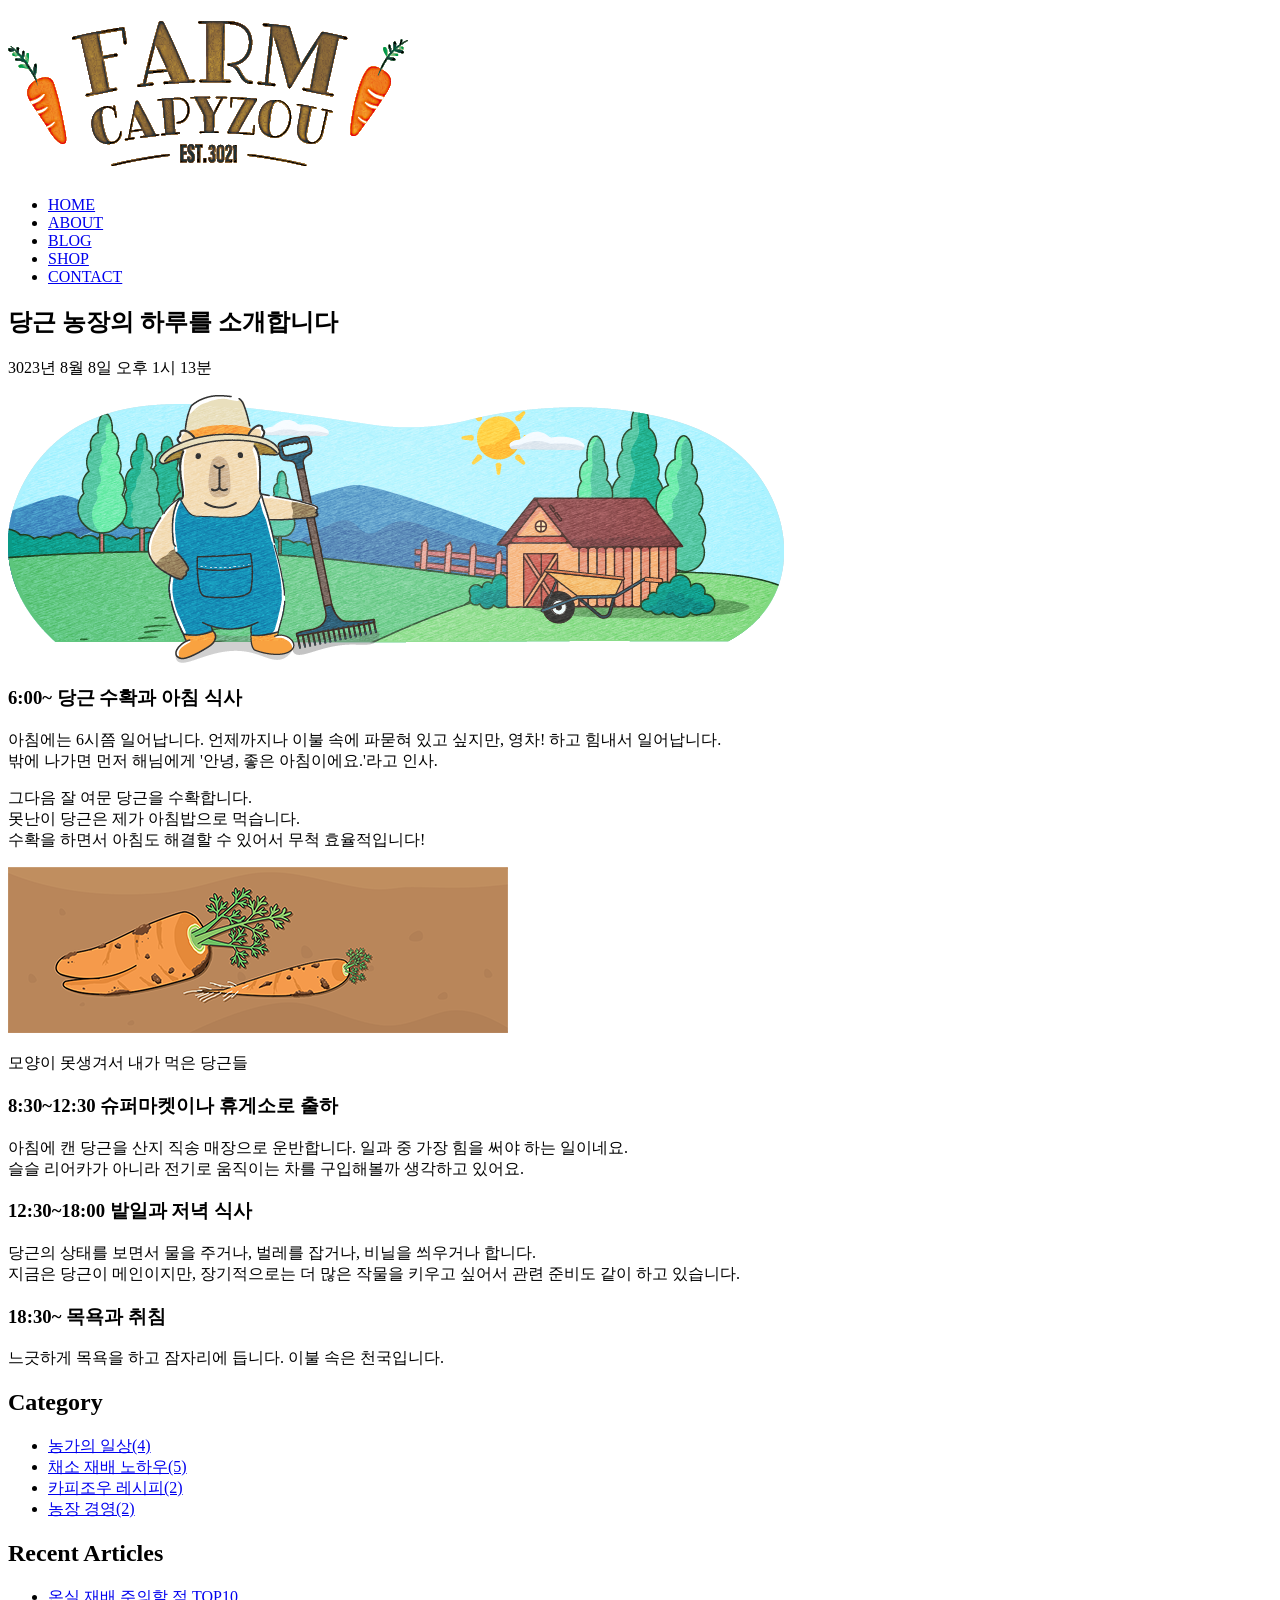
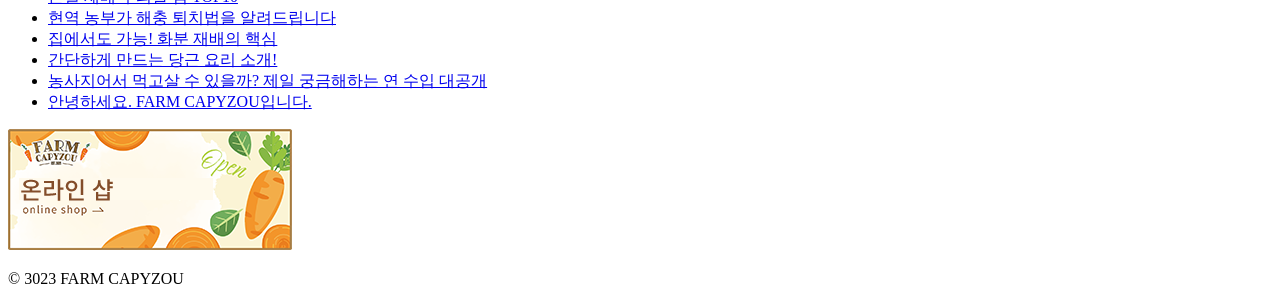
<file: 05장/step/02/02_nav_step1.html>
<!DOCTYPE html>
<html lang="ko">
  <head>
    <meta charset="UTF-8">
    <title>FARM CAPYZOU</title>
  </head>
  <body>
    <header>
      <h1><img src="images/logo.png" alt="FARM CAPYZOU"></h1>
      <nav>
        <ul>
          <li><a href="#">HOME</a></li>
          <li><a href="#">ABOUT</a></li>
          <li><a href="#">BLOG</a></li>
          <li><a href="#">SHOP</a></li>
          <li><a href="#">CONTACT</a></li>
        </ul>
      </nav>
    </header>
    <h2>당근 농장의 하루를 소개합니다</h2>
    <p>3023년 8월 8일 오후 1시 13분</p>
    <p>
      <img src="images/eyecatch.png" alt="농원에 있는 카피조우 그림">
    </p>
    <h3>6:00~ 당근 수확과 아침 식사</h3>
    <p>아침에는 6시쯤 일어납니다. 언제까지나 이불 속에 파묻혀 있고 싶지만, 영차! 하고 힘내서 일어납니다.<br>밖에 나가면 먼저 해님에게 '안녕, 좋은 아침이에요.'라고 인사.</p>
    <p>
      그다음 잘 여문 당근을 수확합니다.<br>
      못난이 당근은 제가 아침밥으로 먹습니다.<br>
      수확을 하면서 아침도 해결할 수 있어서 무척 효율적입니다!<br>
    </p>
    <p>
      <img src="images/carrots.png" alt="못난이 당근 그림">
    </p>
    <p>모양이 못생겨서 내가 먹은 당근들</p>
    <h3>8:30~12:30 슈퍼마켓이나 휴게소로 출하</h3>
    <p>아침에 캔 당근을 산지 직송 매장으로 운반합니다. 일과 중 가장 힘을 써야 하는 일이네요.<br>슬슬 리어카가 아니라 전기로 움직이는 차를 구입해볼까 생각하고 있어요.</p>
    <h3>12:30~18:00 밭일과 저녁 식사</h3>
    <p>당근의 상태를 보면서 물을 주거나, 벌레를 잡거나, 비닐을 씌우거나 합니다.<br>지금은 당근이 메인이지만, 장기적으로는 더 많은 작물을 키우고 싶어서 관련 준비도 같이 하고 있습니다.</p>
    <h3>18:30~ 목욕과 취침</h3>
    <p>느긋하게 목욕을 하고 잠자리에 듭니다. 이불 속은 천국입니다.</p>
    <h2>Category</h2>
    <ul>
      <li><a href="#">농가의 일상(4)</a></li>
      <li><a href="#">채소 재배 노하우(5)</a></li>
      <li><a href="#">카피조우 레시피(2)</a></li>
      <li><a href="#">농장 경영(2)</a></li>
    </ul>
    <h2>Recent Articles</h2>
    <ul>
      <li><a href="#">온실 재배 주의할 점 TOP10</a></li>
      <li><a href="#">현역 농부가 해충 퇴치법을 알려드립니다</a></li>
      <li><a href="#">집에서도 가능! 화분 재배의 핵심</a></li>
      <li><a href="#">간단하게 만드는 당근 요리 소개!</a></li>
      <li><a href="#">농사지어서 먹고살 수 있을까? 제일 궁금해하는 연 수입 대공개</a></li>
      <li><a href="#">안녕하세요. FARM CAPYZOU입니다.</a></li>
    </ul>
    <p>
      <a href="#"><img src="images/side_banner.png" alt="온라인 샵 배너"></a>
    </p>
    <p>© 3023 FARM CAPYZOU</p>
  </body>
</html>
</file>
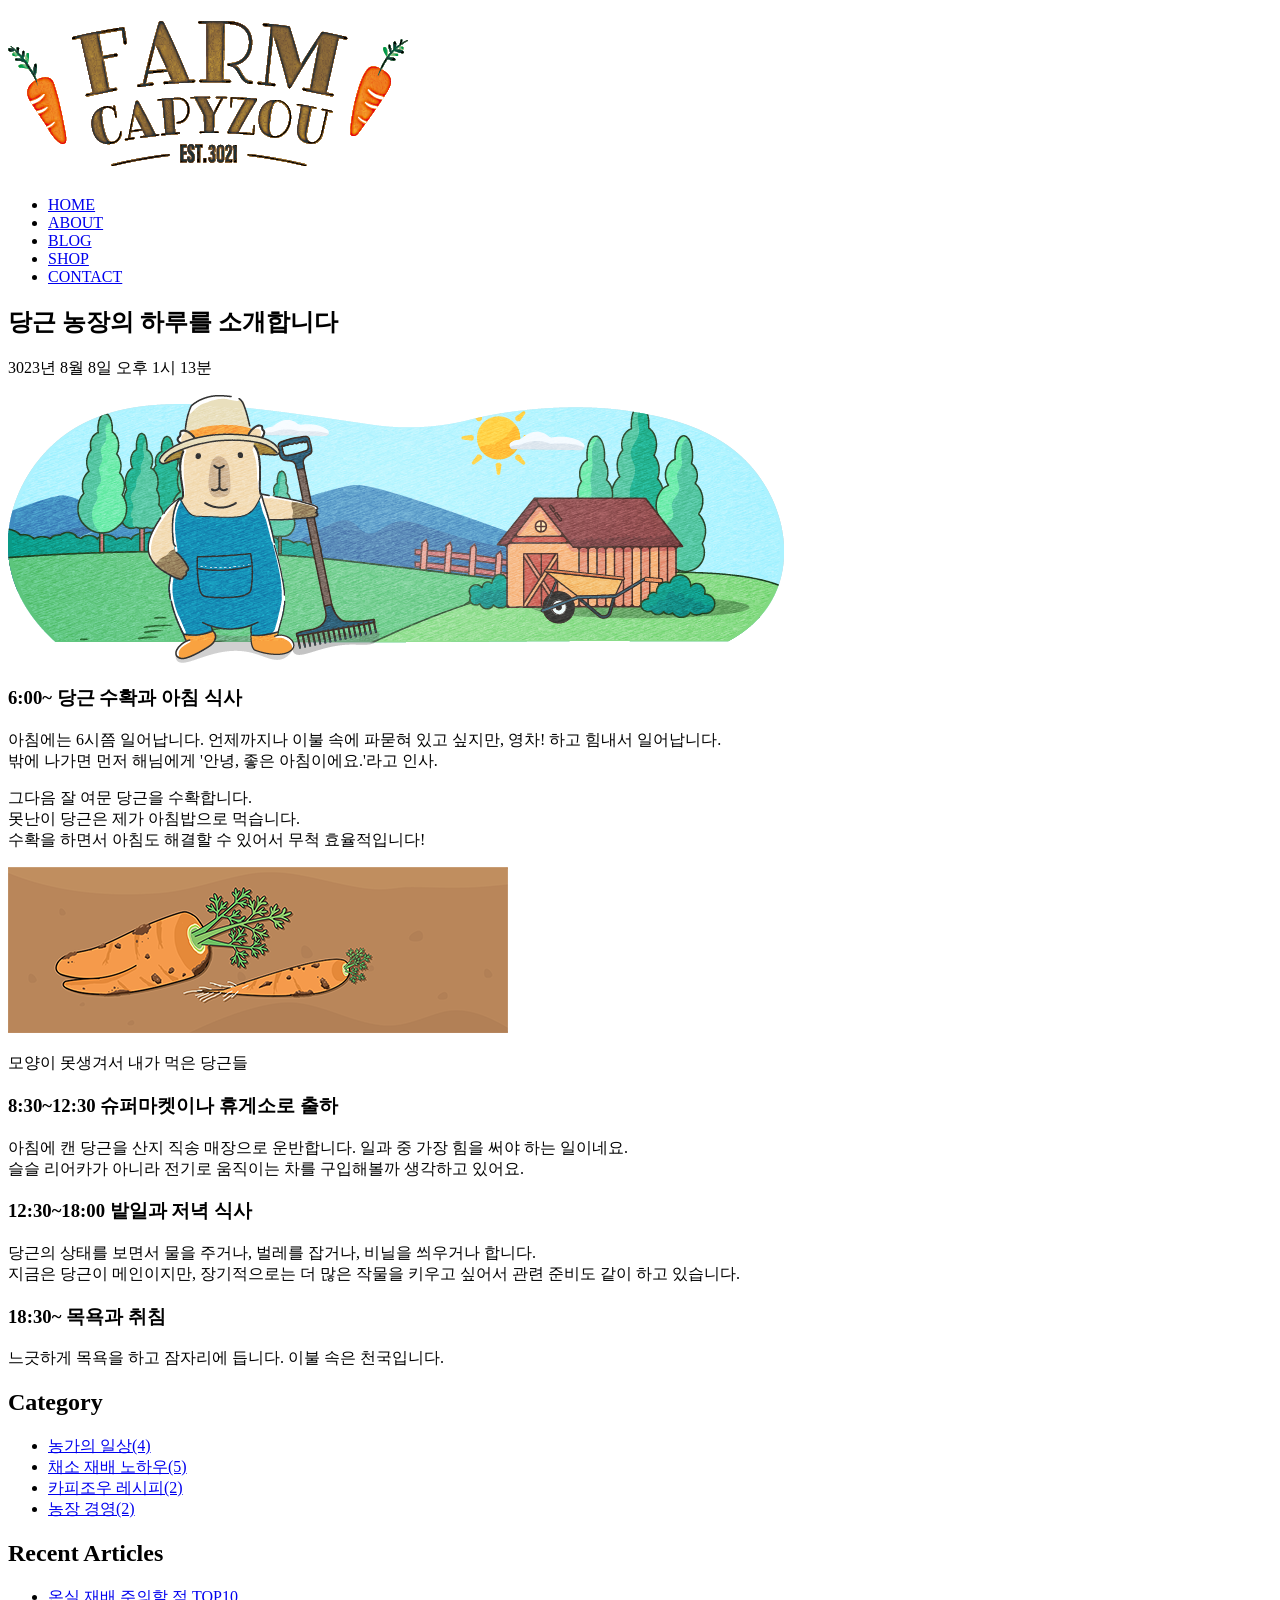
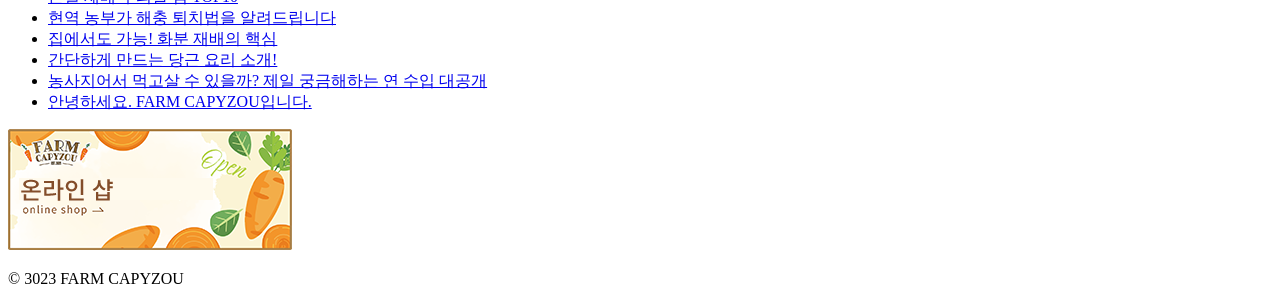
<file: 05장/step/02/02_nav_step2.html>
<!DOCTYPE html>
<html lang="ko">
  <head>
    <meta charset="UTF-8">
    <title>FARM CAPYZOU</title>
  </head>
  <body>
    <header>
      <h1><img src="images/logo.png" alt="FARM CAPYZOU"></h1>
      <nav>
        <ul>
          <li><a href="#">HOME</a></li>
          <li><a href="#">ABOUT</a></li>
          <li><a href="#">BLOG</a></li>
          <li><a href="#">SHOP</a></li>
          <li><a href="#">CONTACT</a></li>
        </ul>
      </nav>
    </header>
    <h2>당근 농장의 하루를 소개합니다</h2>
    <p>3023년 8월 8일 오후 1시 13분</p>
    <p>
      <img src="images/eyecatch.png" alt="농원에 있는 카피조우 그림">
    </p>
    <h3>6:00~ 당근 수확과 아침 식사</h3>
    <p>아침에는 6시쯤 일어납니다. 언제까지나 이불 속에 파묻혀 있고 싶지만, 영차! 하고 힘내서 일어납니다.<br>밖에 나가면 먼저 해님에게 '안녕, 좋은 아침이에요.'라고 인사.</p>
    <p>
      그다음 잘 여문 당근을 수확합니다.<br>
      못난이 당근은 제가 아침밥으로 먹습니다.<br>
      수확을 하면서 아침도 해결할 수 있어서 무척 효율적입니다!<br>
    </p>
    <p>
      <img src="images/carrots.png" alt="못난이 당근 그림">
    </p>
    <p>모양이 못생겨서 내가 먹은 당근들</p>
    <h3>8:30~12:30 슈퍼마켓이나 휴게소로 출하</h3>
    <p>아침에 캔 당근을 산지 직송 매장으로 운반합니다. 일과 중 가장 힘을 써야 하는 일이네요.<br>슬슬 리어카가 아니라 전기로 움직이는 차를 구입해볼까 생각하고 있어요.</p>
    <h3>12:30~18:00 밭일과 저녁 식사</h3>
    <p>당근의 상태를 보면서 물을 주거나, 벌레를 잡거나, 비닐을 씌우거나 합니다.<br>지금은 당근이 메인이지만, 장기적으로는 더 많은 작물을 키우고 싶어서 관련 준비도 같이 하고 있습니다.</p>
    <h3>18:30~ 목욕과 취침</h3>
    <p>느긋하게 목욕을 하고 잠자리에 듭니다. 이불 속은 천국입니다.</p>
    <nav>
      <h2>Category</h2>
      <ul>
        <li><a href="#">농가의 일상(4)</a></li>
        <li><a href="#">채소 재배 노하우(5)</a></li>
        <li><a href="#">카피조우 레시피(2)</a></li>
        <li><a href="#">농장 경영(2)</a></li>
      </ul>
    </nav>
    <nav>
      <h2>Recent Articles</h2>
      <ul>
        <li><a href="#">온실 재배 주의할 점 TOP10</a></li>
        <li><a href="#">현역 농부가 해충 퇴치법을 알려드립니다</a></li>
        <li><a href="#">집에서도 가능! 화분 재배의 핵심</a></li>
        <li><a href="#">간단하게 만드는 당근 요리 소개!</a></li>
        <li><a href="#">농사지어서 먹고살 수 있을까? 제일 궁금해하는 연 수입 대공개</a></li>
        <li><a href="#">안녕하세요. FARM CAPYZOU입니다.</a></li>
      </ul>
    </nav>
    <p>
      <a href="#"><img src="images/side_banner.png" alt="온라인 샵 배너"></a>
    </p>
    <p>© 3023 FARM CAPYZOU</p>
  </body>
</html>
</file>
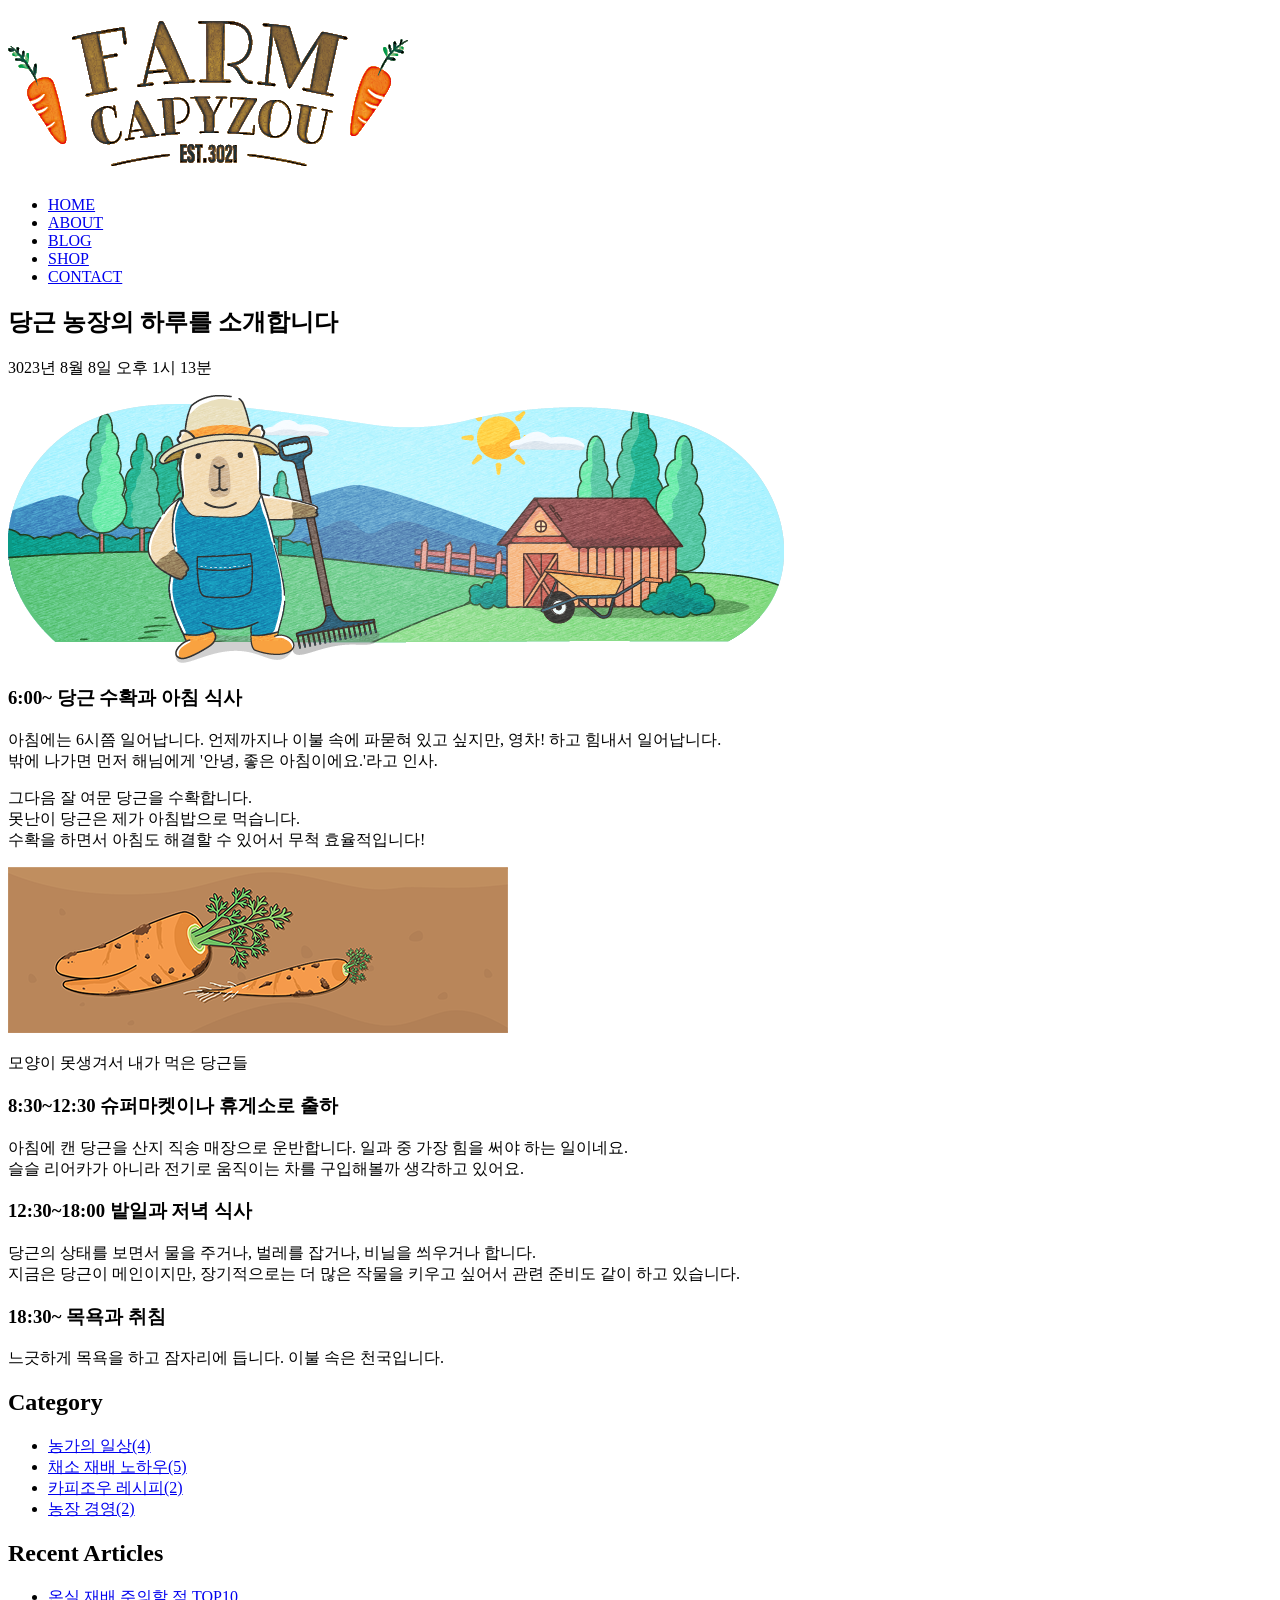
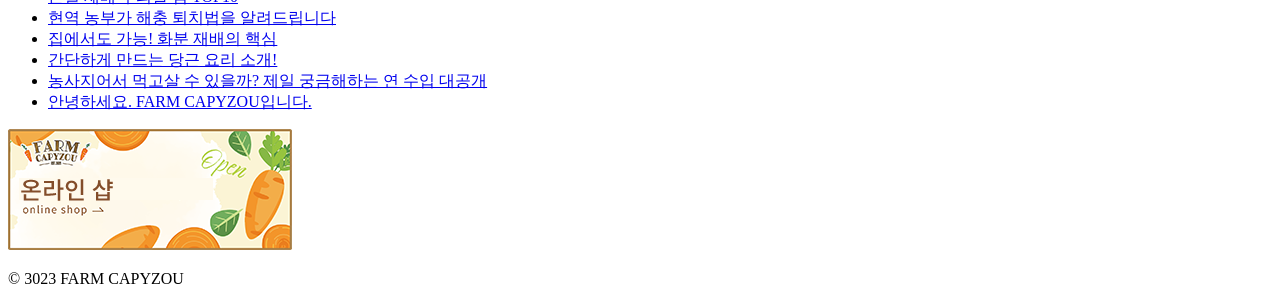
<file: 05장/step/02/03_main_step1.html>
<!DOCTYPE html>
<html lang="ko">
  <head>
    <meta charset="UTF-8">
    <title>FARM CAPYZOU</title>
  </head>
  <body>
    <header>
      <h1><img src="images/logo.png" alt="FARM CAPYZOU"></h1>
      <nav>
        <ul>
          <li><a href="#">HOME</a></li>
          <li><a href="#">ABOUT</a></li>
          <li><a href="#">BLOG</a></li>
          <li><a href="#">SHOP</a></li>
          <li><a href="#">CONTACT</a></li>
        </ul>
      </nav>
    </header>
    <main>
      <h2>당근 농장의 하루를 소개합니다</h2>
      <p>3023년 8월 8일 오후 1시 13분</p>
      <p>
        <img src="images/eyecatch.png" alt="농원에 있는 카피조우 그림">
      </p>
      <h3>6:00~ 당근 수확과 아침 식사</h3>
      <p>아침에는 6시쯤 일어납니다. 언제까지나 이불 속에 파묻혀 있고 싶지만, 영차! 하고 힘내서 일어납니다.<br>밖에 나가면 먼저 해님에게 '안녕, 좋은 아침이에요.'라고 인사.</p>
      <p>
        그다음 잘 여문 당근을 수확합니다.<br>
        못난이 당근은 제가 아침밥으로 먹습니다.<br>
        수확을 하면서 아침도 해결할 수 있어서 무척 효율적입니다!<br>
      </p>
      <p>
        <img src="images/carrots.png" alt="못난이 당근 그림">
      </p>
      <p>모양이 못생겨서 내가 먹은 당근들</p>
      <h3>8:30~12:30 슈퍼마켓이나 휴게소로 출하</h3>
      <p>아침에 캔 당근을 산지 직송 매장으로 운반합니다. 일과 중 가장 힘을 써야 하는 일이네요.<br>슬슬 리어카가 아니라 전기로 움직이는 차를 구입해볼까 생각하고 있어요.</p>
      <h3>12:30~18:00 밭일과 저녁 식사</h3>
      <p>당근의 상태를 보면서 물을 주거나, 벌레를 잡거나, 비닐을 씌우거나 합니다.<br>지금은 당근이 메인이지만, 장기적으로는 더 많은 작물을 키우고 싶어서 관련 준비도 같이 하고 있습니다.</p>
      <h3>18:30~ 목욕과 취침</h3>
      <p>느긋하게 목욕을 하고 잠자리에 듭니다. 이불 속은 천국입니다.</p>
    </main>
    <nav>
      <h2>Category</h2>
      <ul>
        <li><a href="#">농가의 일상(4)</a></li>
        <li><a href="#">채소 재배 노하우(5)</a></li>
        <li><a href="#">카피조우 레시피(2)</a></li>
        <li><a href="#">농장 경영(2)</a></li>
      </ul>
    </nav>
    <nav>
      <h2>Recent Articles</h2>
      <ul>
        <li><a href="#">온실 재배 주의할 점 TOP10</a></li>
        <li><a href="#">현역 농부가 해충 퇴치법을 알려드립니다</a></li>
        <li><a href="#">집에서도 가능! 화분 재배의 핵심</a></li>
        <li><a href="#">간단하게 만드는 당근 요리 소개!</a></li>
        <li><a href="#">농사지어서 먹고살 수 있을까? 제일 궁금해하는 연 수입 대공개</a></li>
        <li><a href="#">안녕하세요. FARM CAPYZOU입니다.</a></li>
      </ul>
    </nav>
    <p>
      <a href="#"><img src="images/side_banner.png" alt="온라인 샵 배너"></a>
    </p>
    <p>© 3023 FARM CAPYZOU</p>
  </body>
</html>
</file>
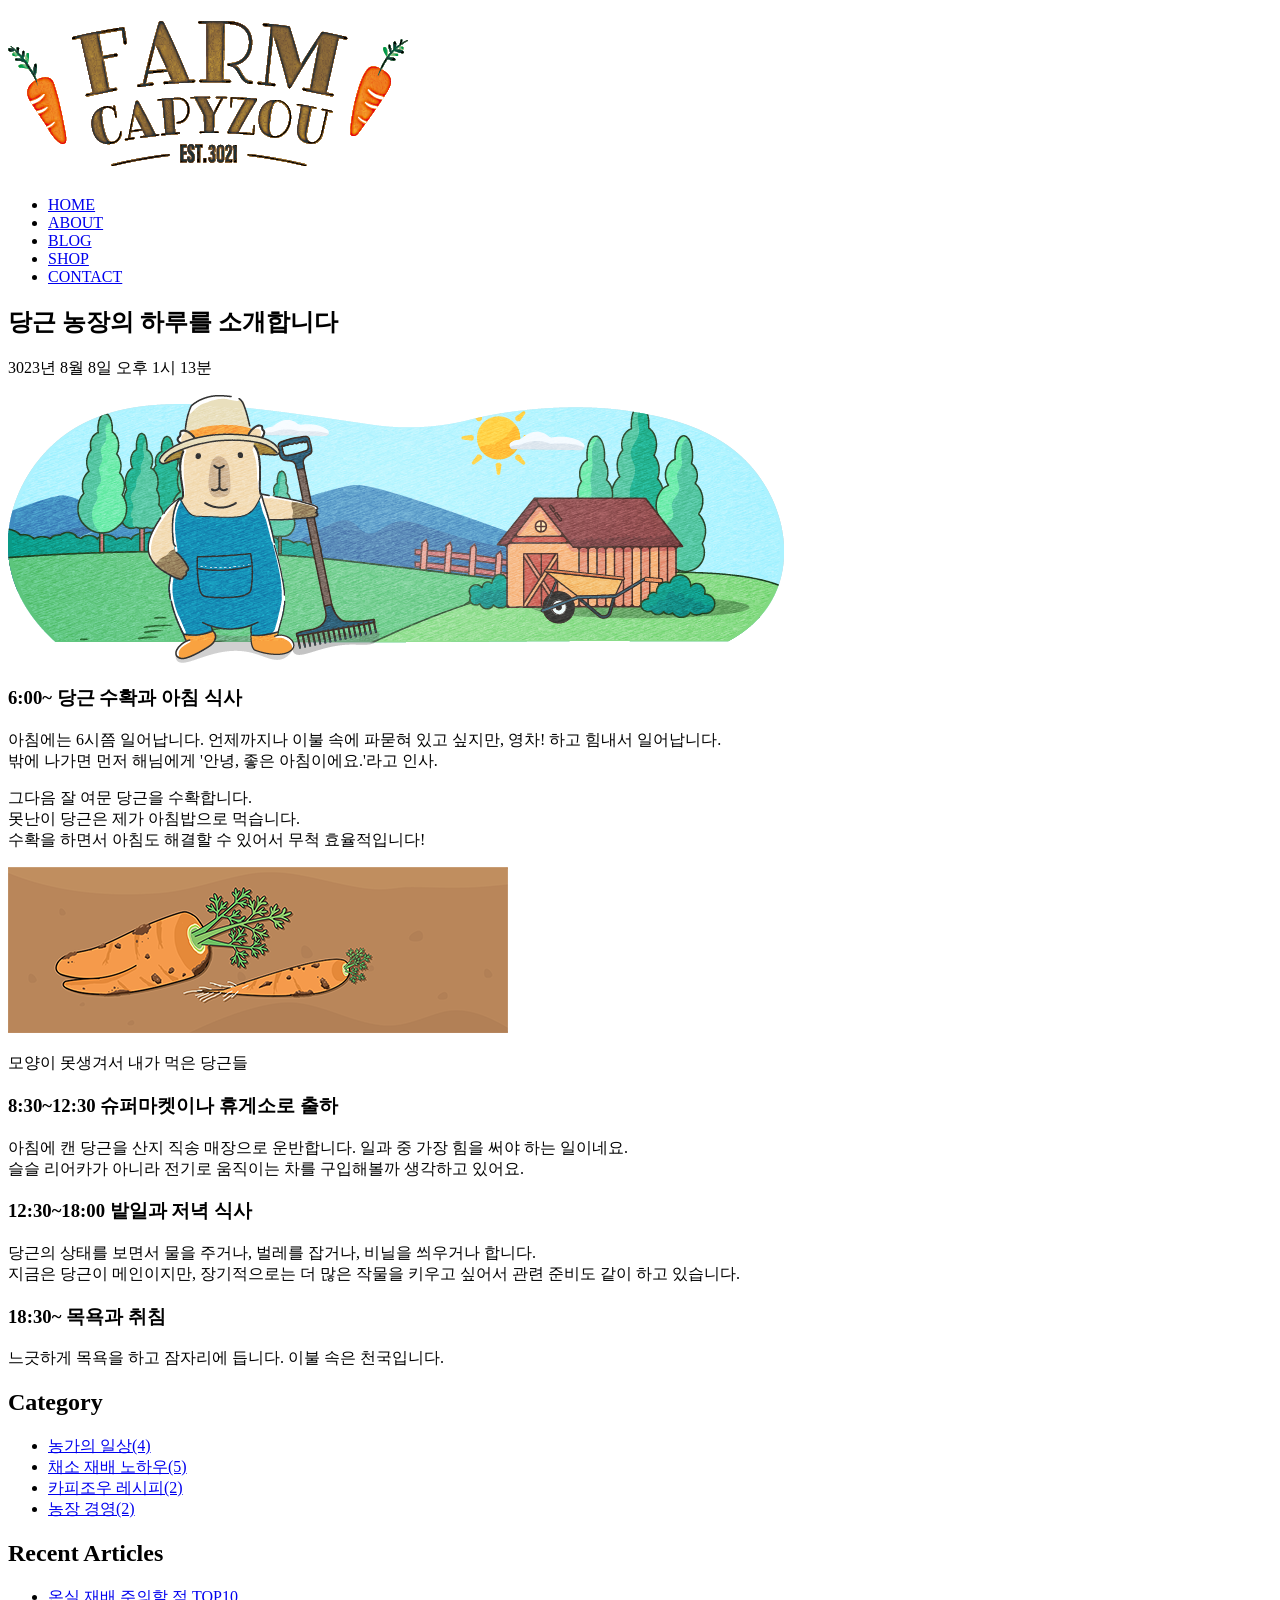
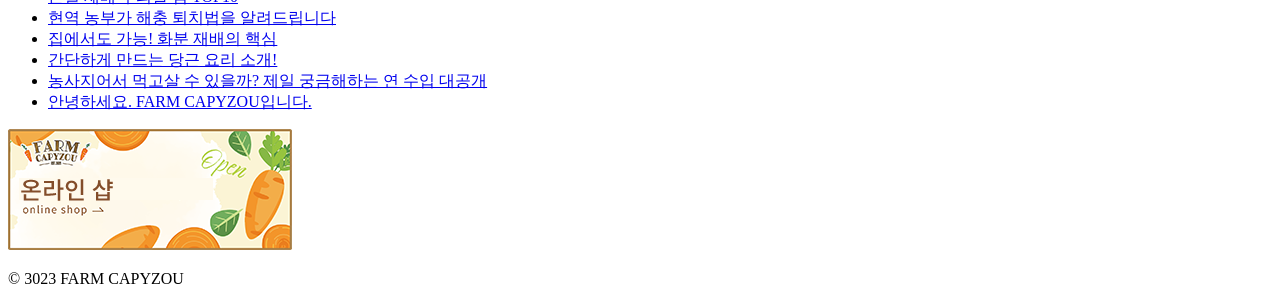
<file: 05장/step/02/04_article_step1.html>
<!DOCTYPE html>
<html lang="ko">
  <head>
    <meta charset="UTF-8">
    <title>FARM CAPYZOU</title>
  </head>
  <body>
    <header>
      <h1><img src="images/logo.png" alt="FARM CAPYZOU"></h1>
      <nav>
        <ul>
          <li><a href="#">HOME</a></li>
          <li><a href="#">ABOUT</a></li>
          <li><a href="#">BLOG</a></li>
          <li><a href="#">SHOP</a></li>
          <li><a href="#">CONTACT</a></li>
        </ul>
      </nav>
    </header>
    <main>
      <article>
        <h2>당근 농장의 하루를 소개합니다</h2>
        <p>3023년 8월 8일 오후 1시 13분</p>
        <p>
          <img src="images/eyecatch.png" alt="농원에 있는 카피조우 그림">
        </p>
        <h3>6:00~ 당근 수확과 아침 식사</h3>
        <p>아침에는 6시쯤 일어납니다. 언제까지나 이불 속에 파묻혀 있고 싶지만, 영차! 하고 힘내서 일어납니다.<br>밖에 나가면 먼저 해님에게 '안녕, 좋은 아침이에요.'라고 인사.</p>
        <p>
          그다음 잘 여문 당근을 수확합니다.<br>
          못난이 당근은 제가 아침밥으로 먹습니다.<br>
          수확을 하면서 아침도 해결할 수 있어서 무척 효율적입니다!<br>
        </p>
        <p>
          <img src="images/carrots.png" alt="못난이 당근 그림">
        </p>
        <p>모양이 못생겨서 내가 먹은 당근들</p>
        <h3>8:30~12:30 슈퍼마켓이나 휴게소로 출하</h3>
        <p>아침에 캔 당근을 산지 직송 매장으로 운반합니다. 일과 중 가장 힘을 써야 하는 일이네요.<br>슬슬 리어카가 아니라 전기로 움직이는 차를 구입해볼까 생각하고 있어요.</p>
        <h3>12:30~18:00 밭일과 저녁 식사</h3>
        <p>당근의 상태를 보면서 물을 주거나, 벌레를 잡거나, 비닐을 씌우거나 합니다.<br>지금은 당근이 메인이지만, 장기적으로는 더 많은 작물을 키우고 싶어서 관련 준비도 같이 하고 있습니다.</p>
        <h3>18:30~ 목욕과 취침</h3>
        <p>느긋하게 목욕을 하고 잠자리에 듭니다. 이불 속은 천국입니다.</p>
      </article>
    </main>
    <nav>
      <h2>Category</h2>
      <ul>
        <li><a href="#">농가의 일상(4)</a></li>
        <li><a href="#">채소 재배 노하우(5)</a></li>
        <li><a href="#">카피조우 레시피(2)</a></li>
        <li><a href="#">농장 경영(2)</a></li>
      </ul>
    </nav>
    <nav>
      <h2>Recent Articles</h2>
      <ul>
        <li><a href="#">온실 재배 주의할 점 TOP10</a></li>
        <li><a href="#">현역 농부가 해충 퇴치법을 알려드립니다</a></li>
        <li><a href="#">집에서도 가능! 화분 재배의 핵심</a></li>
        <li><a href="#">간단하게 만드는 당근 요리 소개!</a></li>
        <li><a href="#">농사지어서 먹고살 수 있을까? 제일 궁금해하는 연 수입 대공개</a></li>
        <li><a href="#">안녕하세요. FARM CAPYZOU입니다.</a></li>
      </ul>
    </nav>
    <p>
      <a href="#"><img src="images/side_banner.png" alt="온라인 샵 배너"></a>
    </p>
    <p>© 3023 FARM CAPYZOU</p>
  </body>
</html>
</file>
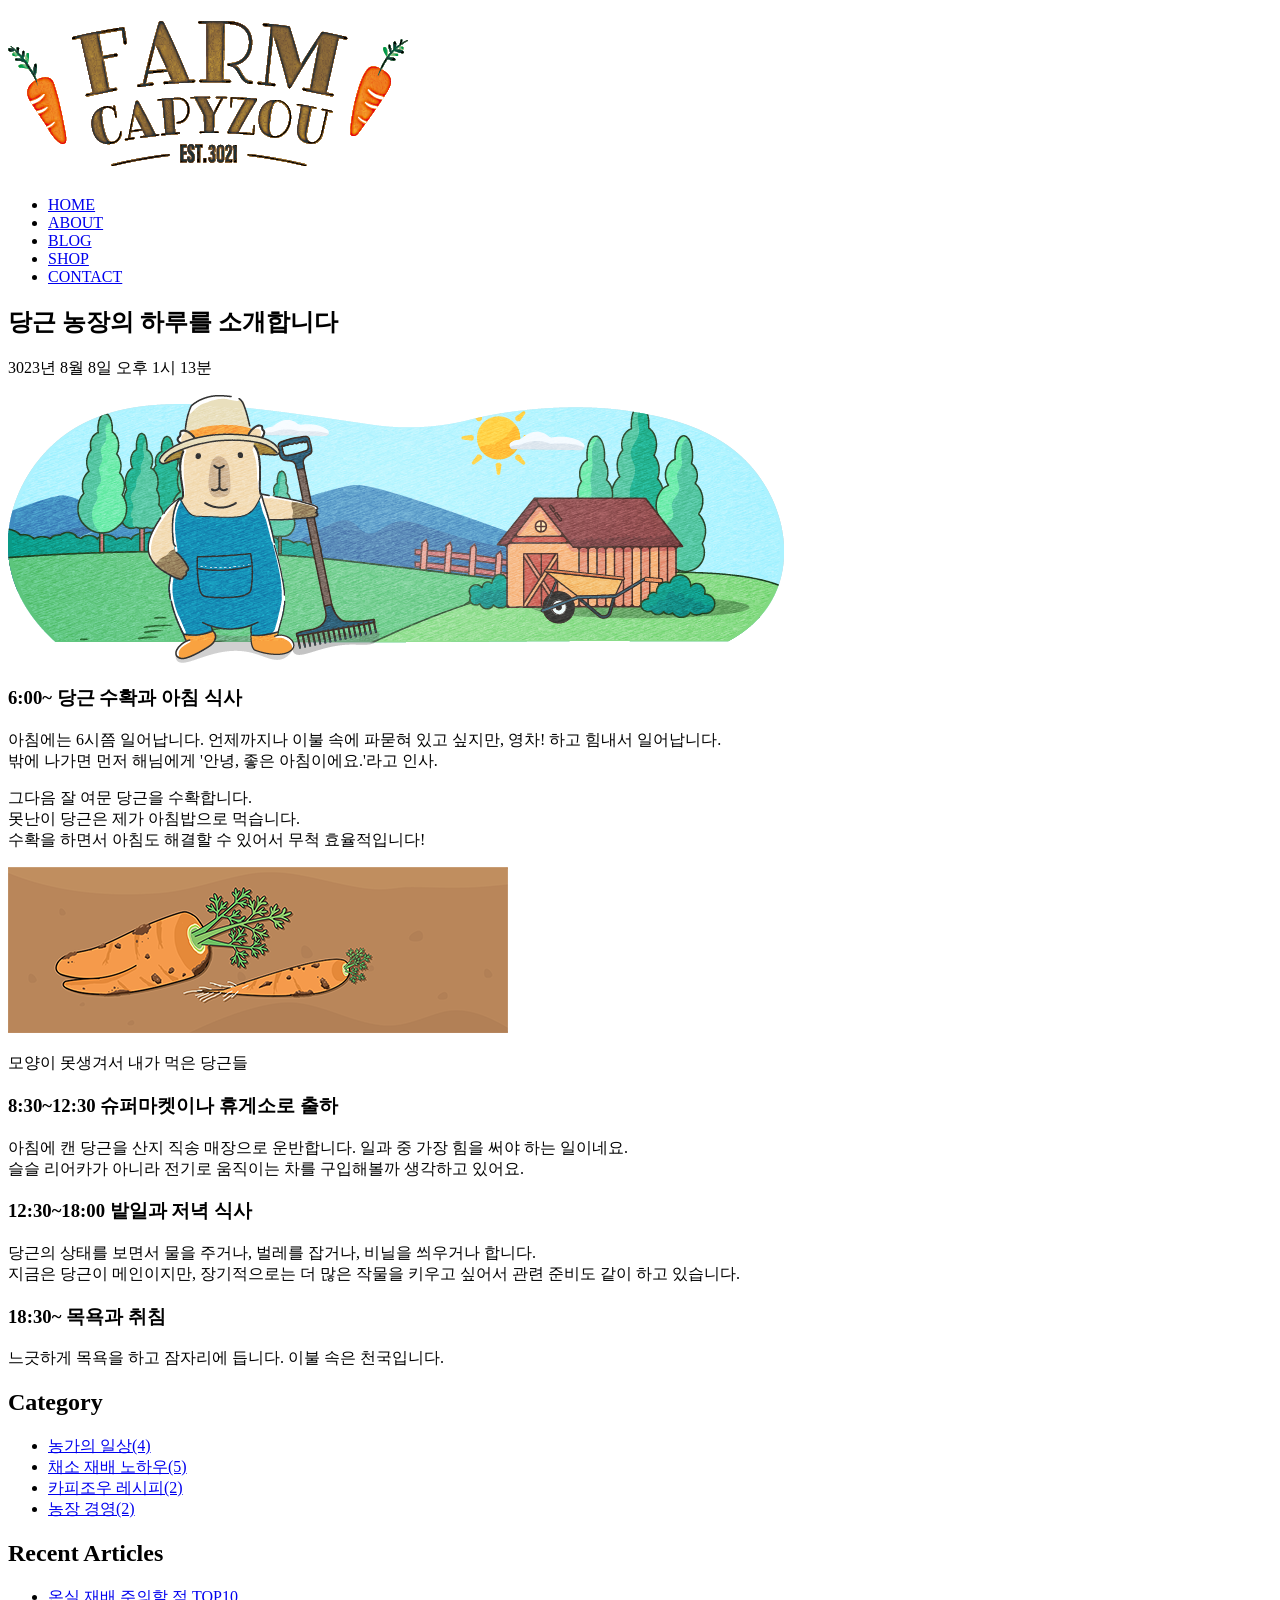
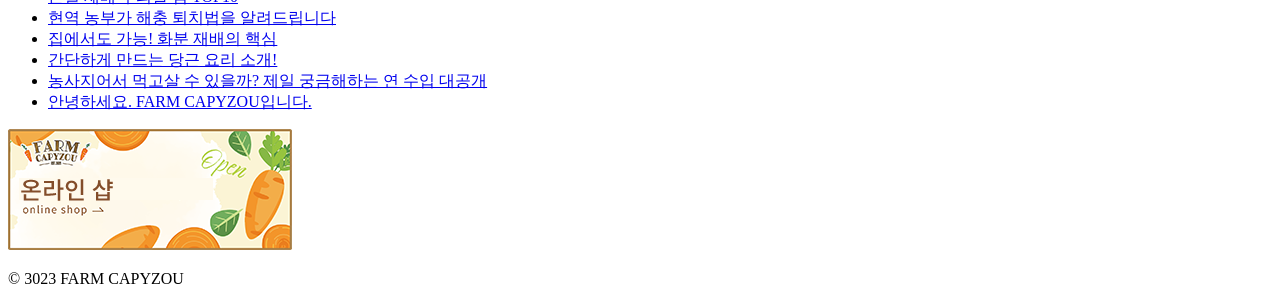
<file: 05장/step/02/05_aside_step1.html>
<!DOCTYPE html>
<html lang="ko">
  <head>
    <meta charset="UTF-8">
    <title>FARM CAPYZOU</title>
  </head>
  <body>
    <header>
      <h1><img src="images/logo.png" alt="FARM CAPYZOU"></h1>
      <nav>
        <ul>
          <li><a href="#">HOME</a></li>
          <li><a href="#">ABOUT</a></li>
          <li><a href="#">BLOG</a></li>
          <li><a href="#">SHOP</a></li>
          <li><a href="#">CONTACT</a></li>
        </ul>
      </nav>
    </header>
    <main>
      <article>
        <h2>당근 농장의 하루를 소개합니다</h2>
        <p>3023년 8월 8일 오후 1시 13분</p>
        <p>
          <img src="images/eyecatch.png" alt="농원에 있는 카피조우 그림">
        </p>
        <h3>6:00~ 당근 수확과 아침 식사</h3>
        <p>아침에는 6시쯤 일어납니다. 언제까지나 이불 속에 파묻혀 있고 싶지만, 영차! 하고 힘내서 일어납니다.<br>밖에 나가면 먼저 해님에게 '안녕, 좋은 아침이에요.'라고 인사.</p>
        <p>
          그다음 잘 여문 당근을 수확합니다.<br>
          못난이 당근은 제가 아침밥으로 먹습니다.<br>
          수확을 하면서 아침도 해결할 수 있어서 무척 효율적입니다!<br>
        </p>
        <p>
          <img src="images/carrots.png" alt="못난이 당근 그림">
        </p>
        <p>모양이 못생겨서 내가 먹은 당근들</p>
        <h3>8:30~12:30 슈퍼마켓이나 휴게소로 출하</h3>
        <p>아침에 캔 당근을 산지 직송 매장으로 운반합니다. 일과 중 가장 힘을 써야 하는 일이네요.<br>슬슬 리어카가 아니라 전기로 움직이는 차를 구입해볼까 생각하고 있어요.</p>
        <h3>12:30~18:00 밭일과 저녁 식사</h3>
        <p>당근의 상태를 보면서 물을 주거나, 벌레를 잡거나, 비닐을 씌우거나 합니다.<br>지금은 당근이 메인이지만, 장기적으로는 더 많은 작물을 키우고 싶어서 관련 준비도 같이 하고 있습니다.</p>
        <h3>18:30~ 목욕과 취침</h3>
        <p>느긋하게 목욕을 하고 잠자리에 듭니다. 이불 속은 천국입니다.</p>
      </article>
    </main>
    <aside>
      <nav>
        <h2>Category</h2>
        <ul>
          <li><a href="#">농가의 일상(4)</a></li>
          <li><a href="#">채소 재배 노하우(5)</a></li>
          <li><a href="#">카피조우 레시피(2)</a></li>
          <li><a href="#">농장 경영(2)</a></li>
        </ul>
      </nav>
      <nav>
        <h2>Recent Articles</h2>
        <ul>
          <li><a href="#">온실 재배 주의할 점 TOP10</a></li>
          <li><a href="#">현역 농부가 해충 퇴치법을 알려드립니다</a></li>
          <li><a href="#">집에서도 가능! 화분 재배의 핵심</a></li>
          <li><a href="#">간단하게 만드는 당근 요리 소개!</a></li>
          <li><a href="#">농사지어서 먹고살 수 있을까? 제일 궁금해하는 연 수입 대공개</a></li>
          <li><a href="#">안녕하세요. FARM CAPYZOU입니다.</a></li>
        </ul>
      </nav>
      <p>
        <a href="#"><img src="images/side_banner.png" alt="온라인 샵 배너"></a>
      </p>
    </aside>
    <p>© 3023 FARM CAPYZOU</p>
  </body>
</html>
</file>
<file: css/style.css>
@charset "utf-8";

body {
  background-image: url(../images/bger.png);
  font-size: 16px;
  font-family: 'arial','Apple SD Gothic Neo','NanumGothic',sans-serif;
  color: #034f01;
}
header {
  width: 1240px;
  margin: 0 auto 44px;
}
h1 {
  text-align: center;
  padding: 20px 0px 16px;
}
header nav ul {
  display: flex;
  justify-content: center;
  border-top: 2px solid #00b141;
  border-bottom: 2px solid #00b141;
  background-color: rgba(255,255,255,0.42);
  padding: 12px 0px 10px;
}
header nav ul li {
  margin: 0 20px;
}
header nav ul li a {
  font-size: 22px;
  font-weight: bold;
  color: #004218;
}
header nav ul li a:hover {
  text-decoration: underline double;
}
div {
  width: 1240px;
  margin: 0 auto 50px;
  display: flex;
  justify-content: space-between;
}
main {
  flex-basis: 920px;
  background-color: #ffffff;
  border-radius: 16px;
  padding: 62px 72px 32px 72px;
  box-shadow: 0px 0px 8px rgba(0,0,0,0.16);
}
aside {
  flex-basis: 284px;
}
aside nav {
  border-radius: 16px;
  background-color: #ffffff;
  box-shadow: 0px 0px 8px rgba(0,0,0,0.16);
  padding: 24px 28px;
  margin-bottom: 24px;
}
aside nav h2 {
  margin-bottom: 18px;
  font-size: 22px;
  font-weight: bold;
  color: #004218;
}
aside nav ul {
  font-size: 14px;
}
.categoryNav ul li {
  list-style-type: square;
  color: #075900;
  margin: 0 0 16px 20px;
}
.categoryNav ul li a {
  color: #515151;
}
.recentNav ul li {
  border-bottom: 1px solid #b5b5b5;
  padding-bottom: 10px;
  margin-bottom: 22px;
}
.recentNav ul {
  height: 240px;
  overflow: hidden scroll;
}
article h2 {
  font-size: 40px;
  font-weight: 500;
  margin-bottom: 8px;
}
time {
  background-color: #004218;
  border-radius: 0px 22px 22px 22px;
  font-size: 18px;
  font-weight: bold;
  color: #ffffff;
  padding: 11px 23px 10px 18px;
  display: inline-block;
}
.postdate {
  margin-bottom: 26px;
}
.eyecatch {
  margin-bottom: 26px;
}
article h3 {
  border-bottom: 2px solid #6ab547;
  margin-bottom: 20px;
  font-size: 28px;
  font-weight: 600;
  background-image: url(../images/3.png);
  background-repeat: no-repeat;
  background-position: left bottom;
  padding: 20px 10px 10px 48px;
}
article section p {
  line-height: 1.6;
  margin-bottom: 24px;
}
article section {
  margin-bottom: 50px;
}
footer {
  background-color: #004218;
  color: #ffffff;
  text-align: center;
  padding: 14px 10px 20px;
}
</file>
<file: 06장/완성/css/style.css>
@charset "utf-8";

body {
  background-image: url(../images/bg.png);
  font-size: 16px;
  font-family: 'arial','Apple SD Gothic Neo','NanumGothic',sans-serif;
  color: #333333;
}
header {
  width: 1240px;
  margin: 0 auto 44px;
}
h1 {
  text-align: center;
  padding: 20px 0px 16px;
}
header nav ul {
  display: flex;
  justify-content: center;
  border-top: 2px solid #7c5d48;
  border-bottom: 2px solid #7c5d48;
  background-color: rgba(255,255,255,0.42);
  padding: 12px 0px 10px;
}
header nav ul li {
  margin: 0 20px;
}
header nav ul li a {
  font-size: 22px;
  font-weight: bold;
  color: #7c5d48;
}
header nav ul li a:hover {
  text-decoration: underline double;
}
div {
  width: 1240px;
  margin: 0 auto 50px;
  display: flex;
  justify-content: space-between;
}
main {
  flex-basis: 920px;
  background-color: #ffffff;
  border-radius: 16px;
  padding: 62px 72px 32px 72px;
  box-shadow: 0px 0px 8px rgba(0,0,0,0.16);
}
aside {
  flex-basis: 284px;
}
aside nav {
  border-radius: 16px;
  background-color: #ffffff;
  box-shadow: 0px 0px 8px rgba(0,0,0,0.16);
  padding: 24px 28px;
  margin-bottom: 24px;
}
aside nav h2 {
  margin-bottom: 18px;
  font-size: 22px;
  font-weight: bold;
  color: #7c5d48;
}
aside nav ul {
  font-size: 14px;
}
.categoryNav ul li {
  list-style-type: square;
  color: #7c5d48;
  margin: 0 0 16px 20px;
}
.categoryNav ul li a {
  color: #333333;
}
.recentNav ul li {
  border-bottom: 1px solid #7c5d48;
  padding-bottom: 10px;
  margin-bottom: 22px;
}
.recentNav ul {
  height: 240px;
  overflow: hidden scroll;
}
article h2 {
  font-size: 40px;
  font-weight: 500;
  margin-bottom: 8px;
}
time {
  background-color: #91c777;
  border-radius: 0px 22px 22px 22px;
  font-size: 18px;
  font-weight: bold;
  color: #ffffff;
  padding: 11px 23px 10px 18px;
  display: inline-block;
}
.postdate {
  margin-bottom: 26px;
}
.eyecatch {
  margin-bottom: 26px;
}
article h3 {
  border-bottom: 2px solid #6ab547;
  margin-bottom: 20px;
  font-size: 28px;
  font-weight: 600;
  background-image: url(../images/h2_icon.png);
  background-repeat: no-repeat;
  background-position: left bottom;
  padding: 20px 10px 10px 48px;
}
article section p {
  line-height: 1.6;
  margin-bottom: 24px;
}
article section {
  margin-bottom: 50px;
}
footer {
  background-color: #523f2e;
  color: #ffffff;
  text-align: center;
  padding: 14px 10px 20px;
}
</file>
<file: 06장/작업/css/style.css>
@charset "utf-8";

body {
    background-image: url(../images/bg.png);
    font-size: 16px; 
    font-family:Arial, Helvetica, sans-serif;
    color:#333

}
header {
    width: 1240px;
    margin: 0 auto 44px;
}

h1 {
    text-align: center; 
    padding: 20px 0px 16px;
}
header nav ul {
    display: flex; 
    background-color:rgba(255, 255, 255, 42);
    justify-content: center; 
    border-top: 2px solid #7c5d48;
    border-bottom: 2px solid #7c5d48;
    padding: 12px 0px 10px;
}

header nav ul li {
    margin: 0 20px;
}
header nav ul li a {
    font-size: 22px;
    font-weight: 600;
    color: #7c5d48;
}
header nav ul li a:hover{
    text-decoration: underline double;
}

/* 메인 */
main {
    background-color:#fff; 
    border-radius: 16px;
    padding: 62px 72px 32px 72px; 
    box-shadow: 0px 0px 8px rgba(0, 0, 0, 0.16)
}

div {
    display: flex;
    width: 1240px;
    margin: 0 auto 50px;
    justify-content: space-between;
}
/* aside */
aside {
    flex-basis: 284px;
}
aside nav {
    background-color:#fff;
    border-radius: 16px; 
    box-shadow: 0px 0px 8px rgba(0, 0, 0, 0.16);
    padding: 24px 28px; 
    margin-bottom: 24px;
}
aside nav h2 {
    margin-bottom: 18px; 
    font-size: 22px; 
    font-weight: bold; 
    color: #7c5d48;
}
aside nav ul {
    font-size: 14px;
}
.categoryNav ul li { 
    list-style-type: square;
    color: #7c5d48;
    margin: 0 0 16px 20px;
}
.categoryNav ul li a {
    color: #333;
}
.recentNav ul li {
    border-bottom: 1px solid #7c5d48;
    padding-bottom: 10px;
    margin-bottom: 22px;
}
.recentNav ul {
  height: 240px;
  overflow: hidden scroll;
}
article h2 {
  font-size: 40px;
  font-weight: 500;
  margin-bottom: 8px;
}
time {
    background-color: #91c777;
    border-radius: 0 22px 22px 22px;
    font-size: 18px;
    font-weight: bold;
    color: white;
    padding: 11px 23px 10px 18px;
    display: inline-block;
}
.postdate {
  margin-bottom: 26px;
}

.eyecatch {
  margin-bottom: 26px;
}

article h3 {
  border-bottom: 2px solid #6ab547;
  margin-bottom: 20px;
  font-size: 28px;
  font-weight: 600;
  background-image: url(../images/h2_icon.png);
  background-repeat: no-repeat;
  background-position: left bottom;
  padding: 20px 10px 10px 48px;
}

article section p {
    line-height: 1.6;
    margin-bottom: 24px;
}

article section {
    margin-bottom: 50px;
}

footer {
    background-color: #523f2e;
    color: #fff;
    text-align: center;
    padding: 14px 10px 20px;
}
</file>
<file: 06장/Flexbox/완성/css/style.css>
@charset "utf-8";

/*구분하기 쉽도록 색상을 넣습니다*/
ul {
  border: 4px solid #e8cca9;
}
ul li {
  background-color: #efefef;
  border: 1px solid #ed7a92;
  color: #111111;
}

/*아래에 Flexbox 코드를 넣습니다*/
ul {
  display: flex;
  width: 600px;
}

.ul2 {
  width: 750px;
}

.b1{
  flex-basis: 180px;
}
.b2{
  flex-basis: 240px;
}
.b3{
  flex-basis: 300px;
}
</file>
<file: 06장/Flexbox/작업/css/style.css>
@charset "utf-8";

/*구분하기 쉽도록 색상을 넣습니다*/
ul {
  border: 4px solid #e8cca9;
}
ul li {
  background-color: #efefef;
  border: 1px solid #ed7a92;
  color: #111111;
}

/*아래에 Flexbox 코드를 넣습니다*/
</file>
